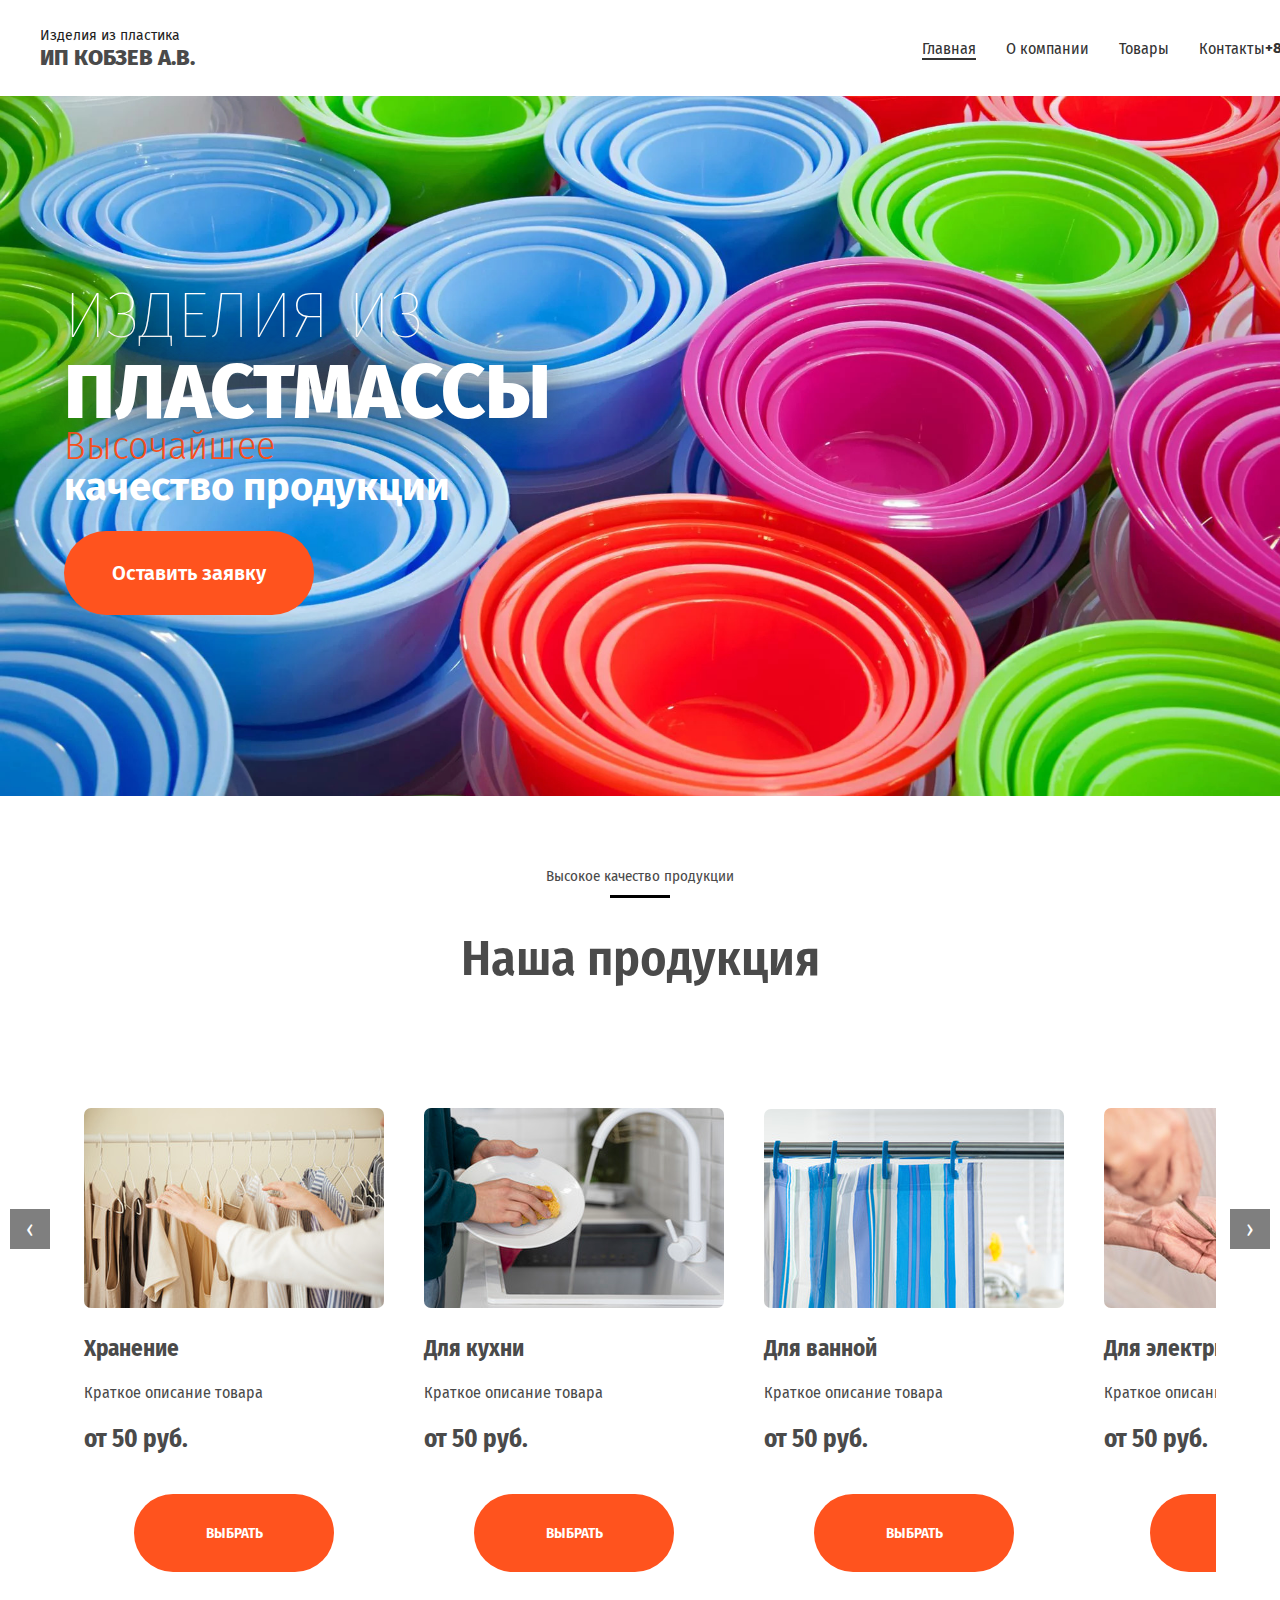
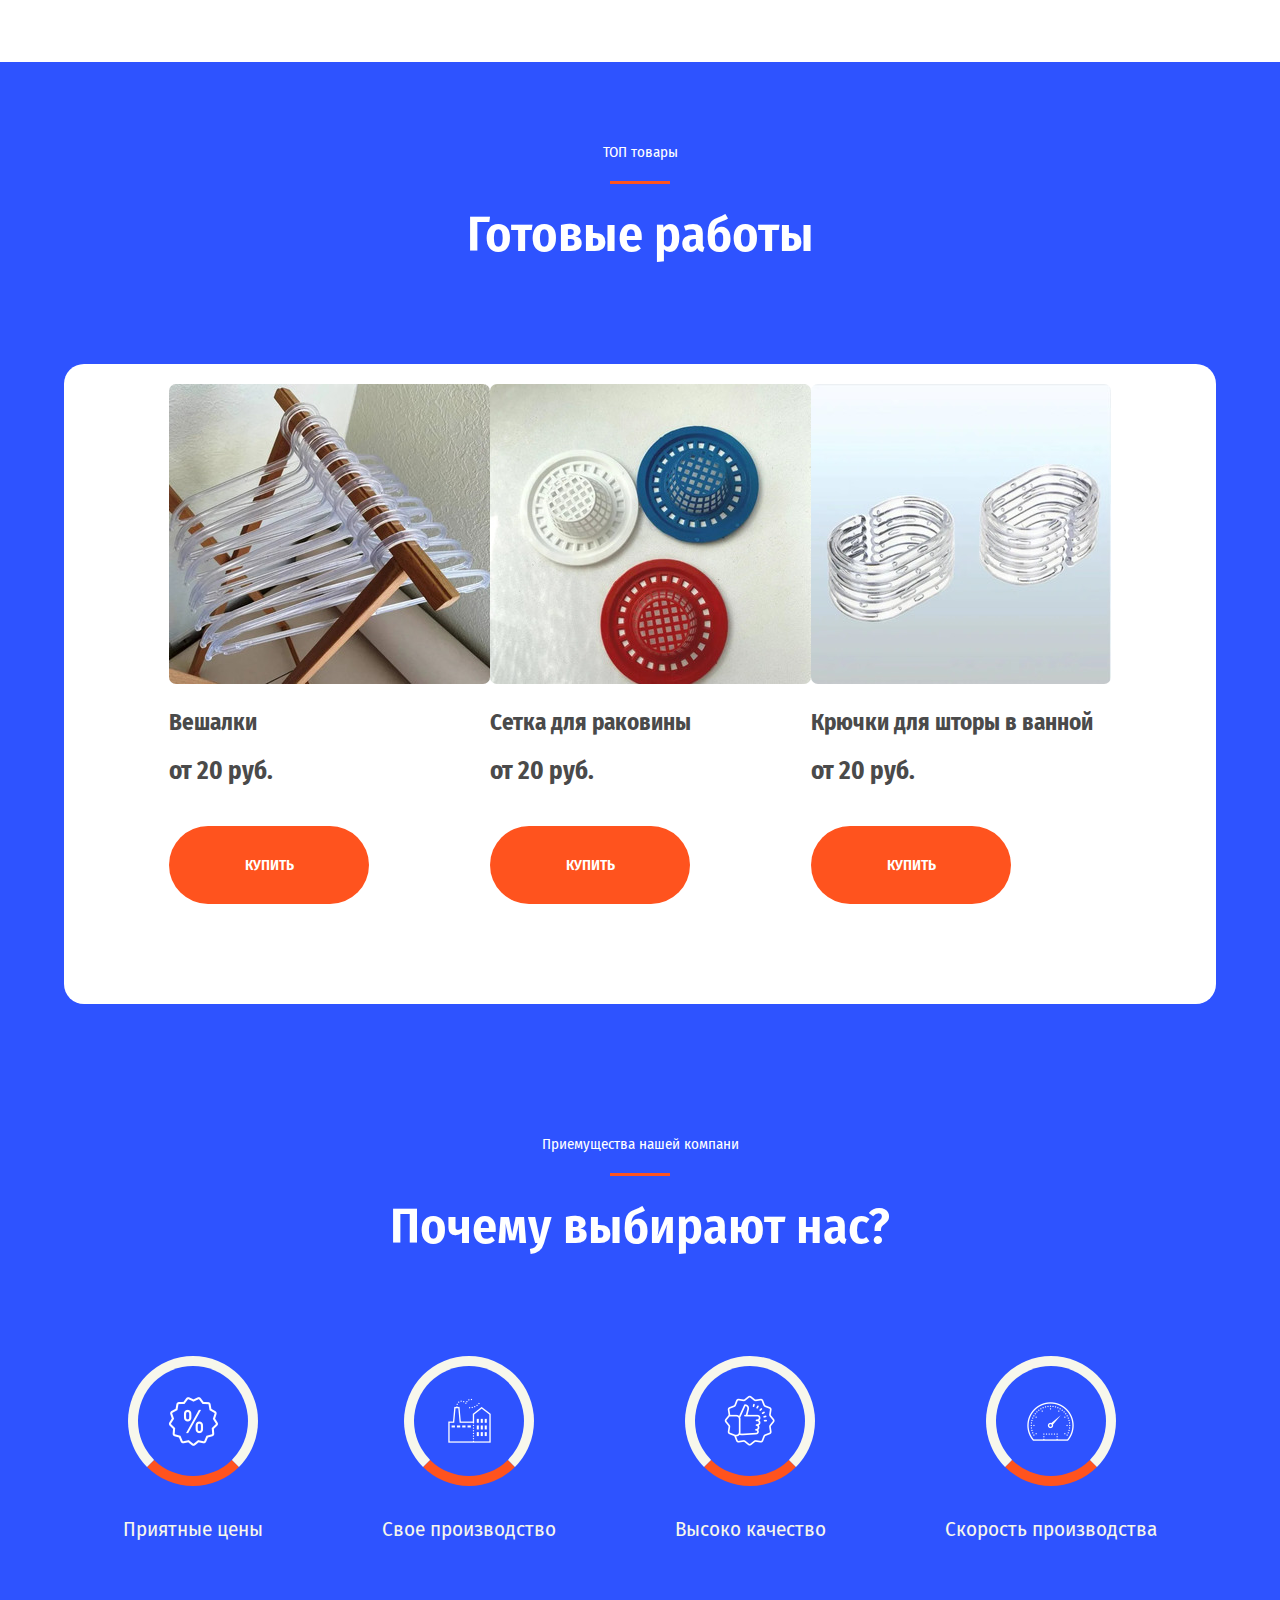
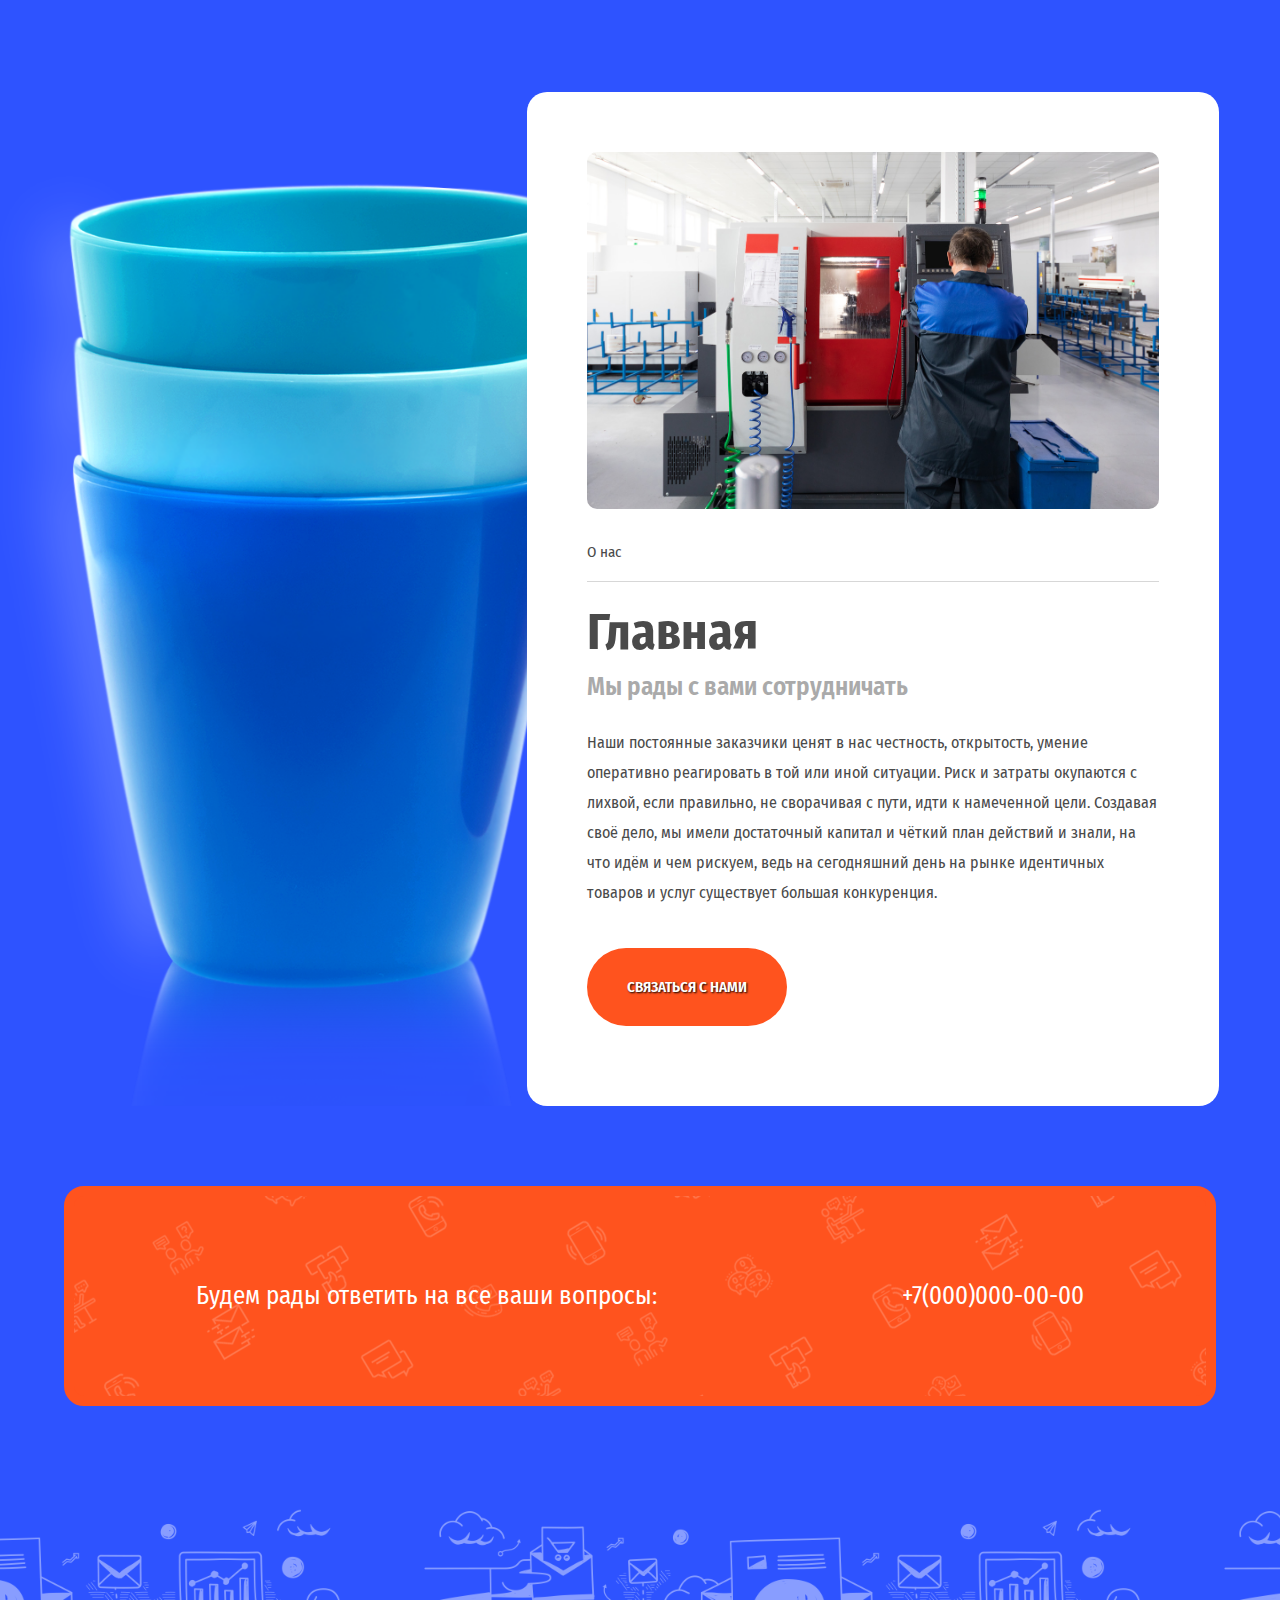
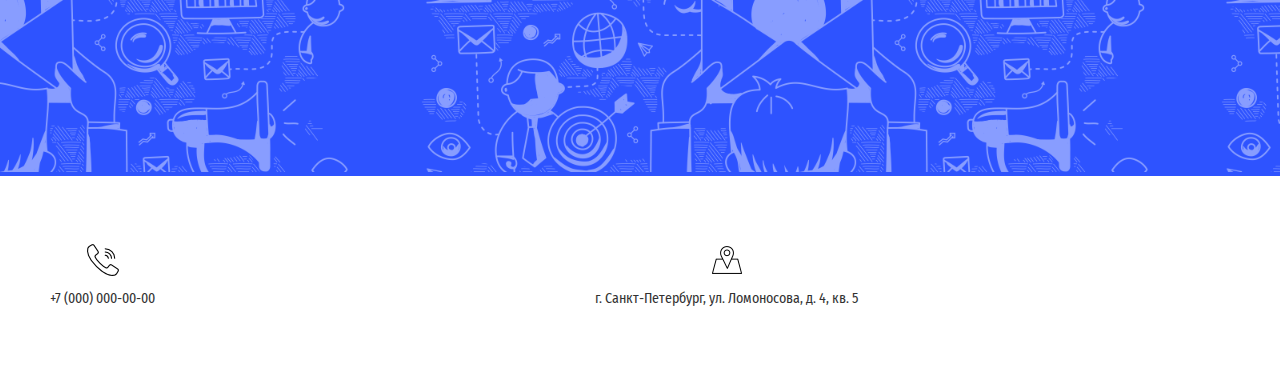
<file: index.html>
<!DOCTYPE html>
<html lang="ru">
<head>
    <meta charset="UTF-8">
    <title>Продукция из пластика</title>
    <link rel="stylesheet" href="css_main/style.css">
</head>
<body>
<div id="wrapper">
    <header class="header">
        <div class="header_container_nav" id="header_container">
            <div class="mobile_header">
                <div>
                    <div><span class="header_container_nav_text">Изделия из пластика</span></div>
                    <div><span class="header_container_nav_title_company">ИП Кобзев А.В.</span></div>
                </div>
                <div>
                    <div class="burger_menu_img">
                        <button class="button_burger"><img src="img/bar.png" alt="burger"></button>
                    </div>

                    <nav role="navigation">
                        <div class="menuToggle">
                            <ul class="menu show_menu">
                                <a href="#">
                                    <li>Главная</li>
                                </a>
                                <a href="./company/company.html">
                                    <li>О компании</li>
                                </a>
                                <a href="#products">
                                    <li>Товары</li>
                                </a>
                                <a href="./contacts/contacts.html">
                                    <li>Контакты</li>
                                </a>
                            </ul>
                        </div>
                    </nav>


                </div>
            </div>

            <div class="header_container_nav_list">
                <nav>
                    <ul>
                        <li><a class="header_container_nav_item active" href="#">Главная</a></li>
                        <li><a class="header_container_nav_item" href="company/company.html">О компании</a></li>
                        <li><a class="header_container_nav_item dropbtn" href="#products">Товары</a></li>

                        <!--                        <div class="dropdown">-->
                        <!--                        <li><a class="header_container_nav_item dropbtn" href="#products">Товары</a> </li>-->
                        <!--                            <div class="dropdown-content">-->
                        <!--                                <a class="header_container_nav_item"  href="./products_storage/storage.html">Хранение</a>-->
                        <!--                                <a class="header_container_nav_item"  href="./products_kitchen/kitchen.html">Для кухни</a>-->
                        <!--                                <a class="header_container_nav_item"  href="./products_bath/bath.html">Для ванной</a>-->
                        <!--                                <a class="header_container_nav_item"  href="./products_electrician/electrician.html">Для электрики</a>-->
                        <!--                            </div>-->
                        <!--                        </div>-->


                        <li><a class="header_container_nav_item" href="contacts/contacts.html">Контакты</a></li>
<!--                        <li><img class="header_container_nav_item_tel_icon" src="img/icons8-положить-трубку-50.png"-->
<!--                                 alt="icon_tel">-->
                            <a class="header_container_nav_item_tel" href=tel:+79001111111">+8(800)-000-00-00</a></li>
                    </ul>
                </nav>

            </div>


        </div>

        <section class="header_background_img">


            <div class="header_background_img_container">
                <div><span class="header_background_img_container_text1">Изделия из</span></div>
                <div><span class="header_background_img_container_text2">пластмассы</span></div>
                <div><span class="header_background_img_container_text3">Высочайшее</span></div>
                <div><span class="header_background_img_container_text4">качество продукции</span></div>
                <div>
                    <a href="#">
                        <button type="button" class="button_application">Оставить заявку</button>
                    </a>
                </div>
            </div>


        </section>

    </header>

    <main>
        <div class="main_container_products" id="products">
            <div class="main_block_text">
                <div>
                    <span class="block_text">Высокое качество продукции</span>
                </div>
                <div class="line_products"></div>
            </div>
            <div>
                <span class="main_block_text_title">Наша продукция</span>
            </div>




            <div class="products_block slider">
                <div class="slider-inner">

                    <div class=" slide">
                        <div class="products_slider_item">
                            <div>
                                <img class="products_img" src="img/hangers.jpg" alt="hangers">
                            </div>
                            <div class="products_title">
                                <p>Хранение</p>
                            </div>
                            <div class="products_description">
                                <p>Краткое описание товара </p>
                            </div>
                            <div class="products_price">
                                <p>от 50 руб.</p>
                            </div>
                            <div>
                                <a href="products_storage/storage.html">
                                    <button class="products_button_order" type="button">выбрать</button>
                                </a>
                            </div>
                        </div>
                    </div>
                    <div class="slide ">
                        <div class="products_slider_item ">
                            <div>
                                <img class="products_img" src="img/kitchen.jpg" alt="kitchen">
                            </div>
                            <div class="products_title">
                                <p>Для кухни</p>
                            </div>
                            <div class="products_description">
                                <p>Краткое описание товара </p>
                            </div>
                            <div class="products_price">
                                <p>от 50 руб.</p>
                            </div>
                            <div>
                                <a href="products_kitchen/kitchen.html">
                                    <button class="products_button_order" type="button">выбрать</button>
                                </a>
                            </div>

                        </div>
                    </div>
                    <div class="slide">
                        <div class="products_slider_item ">
                            <div>
                                <img class="products_img" src="img/bath.jpg" alt="bath">
                            </div>
                            <div class="products_title">
                                <p>Для ванной</p>
                            </div>
                            <div class="products_description">
                                <p>Краткое описание товара </p>
                            </div>
                            <div class="products_price">
                                <p>от 50 руб.</p>
                            </div>
                            <div>
                                <a href="products_bath/bath.html">
                                    <button class="products_button_order" type="button">выбрать</button>
                                </a>
                            </div>
                        </div>
                    </div>

                    <div class="slide">
                        <div class="products_slider_item ">
                            <div>
                                <img class="products_img" src="img/electrics.jpg" alt="electrics">
                            </div>
                            <div class="products_title">
                                <p>Для электрики</p>
                            </div>
                            <div class="products_description">
                                <p>Краткое описание товара </p>
                            </div>
                            <div class="products_price">
                                <p>от 50 руб.</p>
                            </div>
                            <div>
                                <a href="products_electrician/electrician.html">
                                    <button class="products_button_order" type="button">выбрать</button>
                                </a>
                            </div>
                        </div>
                    </div>
                </div>


            </div>
            <div class="slider-arrow prev">&#8249;</div>
            <div class="slider-arrow next">&#8250;</div>

        </div>

        <section class="section_bg_blue">
            <div class="block_finished_works text_main">
                <div><span>ТОП товары</span></div>
                <div class="block_finished_works_line"></div>
                <div class="block_finished_works_title text_main_title"><span>Готовые работы</span></div>

            </div>

            <div class="finished_works_container">


                <div class="products_slider_item">
                    <div>
                        <img class="products_img" src="img/finished%20products%20hanger.jpg" alt="hangers">
                    </div>
                    <div class="products_title">
                        <p>Вешалки</p>
                    </div>
                    <div class="products_price">
                        <p>от 20 руб.</p>
                    </div>
                    <div>
                        <a href="#">
                            <button class="products_button_order" type="button">Купить</button>
                        </a>
                    </div>
                </div>

                <div class="products_slider_item">
                    <div>
                        <img class="products_img" src="img/finished%20products%20grid.jpg" alt="grid">
                    </div>
                    <div class="products_title">
                        <p>Сетка для раковины</p>
                    </div>
                    <div class="products_price">
                        <p>от 20 руб.</p>
                    </div>
                    <div>
                        <a href="https://www.ozon.ru/product/setka-dlya-rakoviny-kobzev-a-v-6-3-sm-h-1-8-sm-3-sht-941667839/?_bctx=CAQQv7RC&asb=dZUD%252BGh6t15w7%252FNR%252FK31F6SWU%252Bd%252FTqIbbsEfW%252B4pDBaC3ormO%252Bl8KkVKhdoacqzA&asb2=JozECmp9O5b0Q0SQfoGoD0fKqwtpQIQKUpGYPN2zEcrnKGOcHhcGX6i-hvBgF7W2pp-nlSjNVvnHX8v-XbAJooWjy2d_UjffpOyeNI7rT3deiV2dkUqyb-KVR3VsEPEK-Os_Uo_Q1lkclajDbfUbwA&avtc=1&avte=2&avts=1687891664&hs=1&miniapp=seller_1088063&sh=K9oX4SbsaA">
                            <button class="products_button_order" type="button">Купить</button>
                        </a>
                    </div>
                </div>


                <div class="products_slider_item">
                    <div>
                        <img class="products_img" src="img/finished_ring_products.jpg" alt="ring">
                    </div>
                    <div class="products_title">
                        <p>Крючки для шторы в ванной</p>
                    </div>
                    <div class="products_price">
                        <p>от 20 руб.</p>
                    </div>
                    <div>
                        <a href="https://www.ozon.ru/product/kryuchki-dlya-shtory-v-vannoy-kobzev-a-v-nabor-kolets-dlya-karniza-plastikovye-prozrachnye-15-sht-54-945421170/?_bctx=CAQQv7RC&asb=yRQwfM3sEs5Uh%252BhW%252FqQBV6BxK5EAet72PVf07iyLKRzZ8VPrBDhpprn%252BLopGNzWc&asb2=Zzsuy5kmP-hfH8ePYSgdWOnwdBv5wDOH_vOFUd7CyoXXfSX_Ce6A4AdxxreJjSSm0GalzI0hCvH65jsJv8atiFF8Py7Sldhe02jtJRp0vMzh0pHvMu8HUNaiBQJG7hiac0g7ac1ZbLwA8045fC1TDA&avtc=1&avte=2&avts=1687891824&hs=1&miniapp=seller_1088063&sh=K9oX4Xdv8g">
                            <button class="products_button_order" type="button">Купить</button>
                        </a>
                    </div>
                </div>


            </div>

        </section>

        <section class="section_bg_blue">
            <div class="block_why_choose_us">
                <div class="text_main">
                    <div><span>Приемущества нашей компани</span></div>
                    <div class="block_finished_works_line"></div>
                    <div class="text_main_title"><span>Почему выбирают нас?</span></div>
                </div>


                <div class="block_why_choose_us_icon">

                    <div class="block_circle">
                        <div class="circle">
                            <img src="img/скидка.png" alt="скидки">
                        </div>
                        <div class="block_circle_text">
                            <span>Приятные цены</span>
                        </div>
                    </div>

                    <div class="block_circle">
                        <div class="circle">
                            <img src="img/производство.png" alt="производство">
                        </div>
                        <div class="block_circle_text">
                            <span>Свое производство</span>
                        </div>
                    </div>

                    <div class="block_circle">
                        <div class="circle">
                            <img src="img/качество.png" alt="качество">
                        </div>
                        <div class="block_circle_text">
                            <span>Высоко качество</span>
                        </div>
                    </div>

                    <div class="block_circle">
                        <div class="circle">
                            <img src="img/скорость.png" alt="скорость">
                        </div>
                        <div class="block_circle_text">
                            <span>Скорость производства</span>
                        </div>
                    </div>


                </div>
            </div>
        </section>

        <section class="section_bg_blue_img">
            <div class="block_bg_blue_img">

                <div class="block_white">
                    <div class="block_white_img">
                        <img src="img/imgonline-com-ua-Resize-HD7vbFENtiQlt.jpg" alt="картинка">
                    </div>

                    <div class="block_white_about_mobile">

                        <div class="block_white_text_about">
                            <span>О нас</span>
                        </div>

                        <div class="block_white_title">
                            <h1>Главная</h1>
                        </div>

                        <div class="block_white_text">
                            <span>Мы рады с вами сотрудничать</span>
                        </div>

                        <div class="block_white_paragraph">
                            <p>Наши постоянные заказчики ценят в нас честность,
                                открытость, умение оперативно реагировать в той или иной ситуации.
                                Риск и затраты окупаются с лихвой, если правильно, не сворачивая с пути, идти к
                                намеченной
                                цели.
                                Создавая своё дело, мы имели достаточный капитал и чёткий план действий и знали, на что
                                идём
                                и чем рискуем,
                                ведь на сегодняшний день на рынке идентичных товаров и услуг существует большая
                                конкуренция.</p>
                        </div>


                        <div>
                            <a href="tel:+79215656409">
                                <button class="button_orange_contact">связаться с нами</button>
                            </a>
                        </div>
                    </div>
                </div>
            </div>
        </section>

        <section>
            <div class="block_blue_bg">
                <div class="block_contact_orange">
                    <div><p>Будем рады ответить на все ваши вопросы:</p></div>

                    <div><a href="tel:+79001111111"><p>+7(000)000-00-00</p></a></div>

                </div>
            </div>
        </section>
        <section class="section_bg_blue_img_footer">


        </section>


    </main>
    <footer>
        <div class="block_contacts">

            <div class="block_contacts_item">
                <div>
                    <img src="img/call.png" alt="phone">
                </div>
                <div>
                    <a href="tel:+79001111111"> <span class="block_contacts_item_text">+7 (000) 000-00-00</span> </a>
                </div>
            </div>
            <div class="block_contacts_item">
                <div>
                    <img src="img/addressing.png" alt="addressing">
                </div>
                <div>
                    <span class="block_contacts_item_text">г. Санкт-Петербург, ул. Ломоносова, д. 4, кв. 5</span>
                </div>
            </div>
            <div class="block_contacts_item">
                <div>
                    <img src="img/email.png" alt="email">
                </div>
                <div>
                    <a href="mailto:test@yandex.ru"><span class="block_contacts_item_text">test@yandex.ru</span></a>
                </div>
            </div>


        </div>


    </footer>
</div>

<script src="js/style.js"></script>
</body>
</html>
</file>
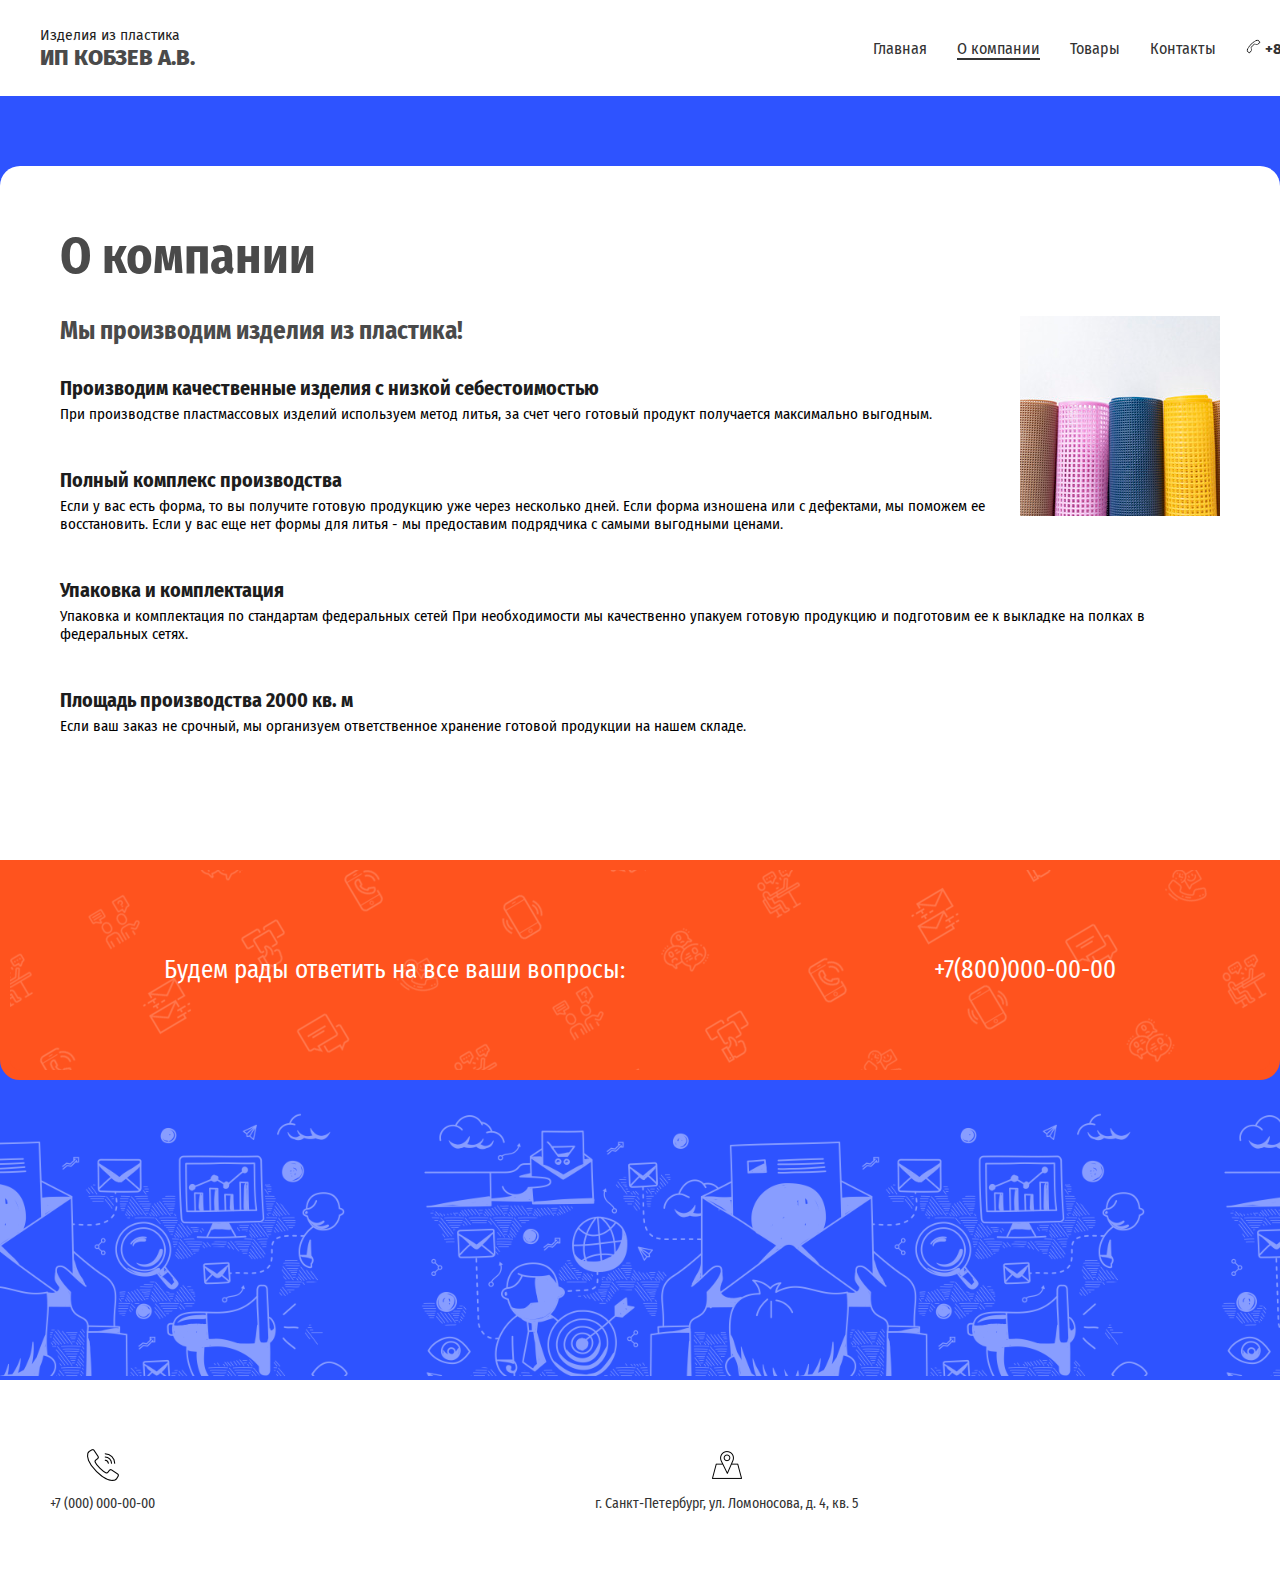
<file: company/company.html>
<!DOCTYPE html>
<html lang="ru">
<head>
    <meta charset="UTF-8">
    <title>О компании</title>
    <link rel="stylesheet" href="../css_main/style.css">
    <link rel="stylesheet" href="../contacts/css/contacts.css">
  <link rel="stylesheet" href="css/company.css">

</head>

<body>
<header class="header">
    <div class="header_container_nav" id="header_container">
        <div>
            <div><span class="header_container_nav_text">Изделия из пластика</span></div>
            <div><span class="header_container_nav_title_company">ИП Кобзев А.В.</span></div>
        </div>

        <div class="header_container_nav_list">
            <nav>
                <ul>
                    <li><a class="header_container_nav_item" href="../index.html">Главная</a></li>
                    <li><a class="header_container_nav_item active" href="#">О компании</a></li>
                    <li><a class="header_container_nav_item" href="#">Товары</a></li>
                    <li><a class="header_container_nav_item" href="../contacts/contacts.html">Контакты</a></li>
                    <li><img class="header_container_nav_item_tel_icon" src="../img/icons8-положить-трубку-50.png"
                             alt="icon_tel">
                        <a class="header_container_nav_item_tel" href=tel:+79001111111">+8(800)-000-00-00</a></li>
                </ul>
            </nav>

        </div>

    </div>
</header>

<main>

  <div class="bg_blue">
    <div class="container_company">
      <div class="container_company_white">

          
          
<div>
  <div class="container_company_white_title"><h1>О компании</h1>
      <div><img class="a" src="../img/imgonline-com-ua-Resize-LiLkYGviH89v.jpg"></div>
  </div>
<div class="container_company_white_text">
  <h2>Мы производим изделия из пластика!</h2>


</div>

<div class="container_company_white_text">
  <span>Производим качественные изделия с низкой себестоимостью</span>
  <p>При производстве пластмассовых изделий используем метод литья,
    за счет чего готовый продукт получается максимально выгодным. </p>
</div>

<div class="container_company_white_text">
  <span>Полный комплекс производства</span>
  <p>Если у вас есть форма, то вы получите готовую продукцию уже через несколько дней.
    Если форма изношена или с дефектами, мы поможем ее восстановить.
    Если у вас еще нет формы для литья - мы предоставим подрядчика с самыми выгодными ценами. </p>
</div>

  <div class="container_company_white_text">
    <span>Упаковка и комплектация </span>
    <p>Упаковка и комплектация по стандартам федеральных сетей
      При необходимости мы качественно упакуем готовую продукцию и подготовим
      ее к выкладке на полках в федеральных сетях.</p>
  </div>

  <div class="container_company_white_text">
    <span>Площадь производства 2000 кв. м</span>
    <p>Если ваш заказ не срочный, мы организуем ответственное хранение готовой продукции на нашем складе. </p>
  </div>


</div>








      </div>
    </div>




  <section>
    <div class="block_blue_bg_contacts">
      <div class="block_contact_orange_contacts">
        <div><p>Будем рады ответить на все ваши вопросы:</p></div>

        <div><a href="tel:+79001111111"><p>+7(800)000-00-00</p></a></div>

      </div>
    </div>
  </section>


  </div>

</main>


<section class="section_bg_blue_img_footer">


</section>

<footer>
    <div class="block_contacts">

        <div class="block_contacts_item">
            <div>
                <img src="../img/call.png" alt="phone">
            </div>
            <div>
                <a href="tel:+79001111111"> <span class="block_contacts_item_text">+7 (000) 000-00-00</span> </a>
            </div>
        </div>
        <div class="block_contacts_item">
            <div>
                <img src="../img/addressing.png" alt="addressing">
            </div>
            <div>
                <span class="block_contacts_item_text">г. Санкт-Петербург, ул. Ломоносова, д. 4, кв. 5</span>
            </div>
        </div>
        <div class="block_contacts_item">
            <div>
                <img src="../img/email.png" alt="email">
            </div>
            <div>
                <a href="mailto:test@yandex.ru"><span class="block_contacts_item_text">test@yandex.ru</span></a>
            </div>
        </div>


    </div>

</footer>
</body>
</html>
</file>
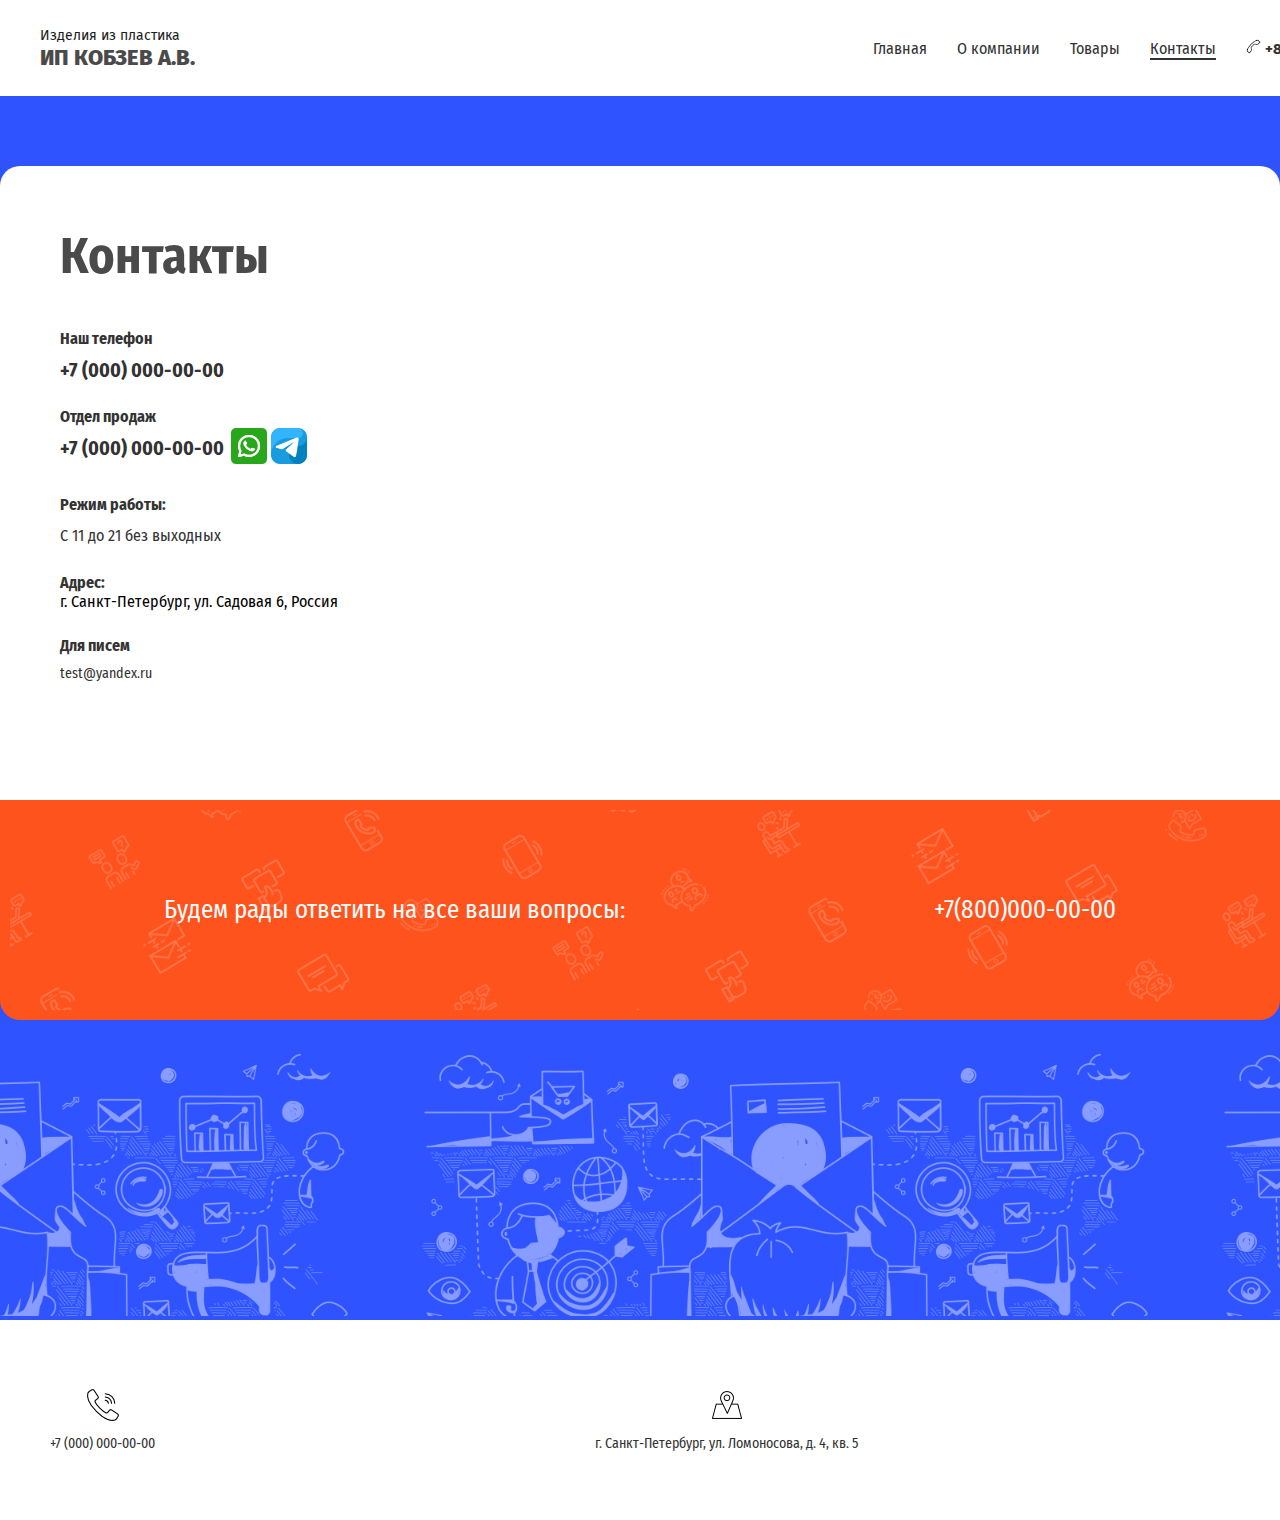
<file: contacts/contacts.html>
<!DOCTYPE html>
<html lang="ru">
<head>
    <meta charset="UTF-8">
    <title>Контакты</title>
    <link rel="stylesheet" href="../css_main/style.css">
    <link rel="stylesheet" href="css/contacts.css">
</head>

<body>
<header class="header">
    <div class="header_container_nav" id="header_container">
        <div>
            <div><span class="header_container_nav_text">Изделия из пластика</span></div>
            <div><span class="header_container_nav_title_company">ИП Кобзев А.В.</span></div>
        </div>

        <div class="header_container_nav_list">
            <nav>
                <ul>
                    <li><a class="header_container_nav_item" href="../index.html">Главная</a></li>
                    <li><a class="header_container_nav_item" href="../company/company.html">О компании</a></li>
                    <li><a class="header_container_nav_item" href="#">Товары</a></li>
                    <li><a class="header_container_nav_item active" href="">Контакты</a></li>
                    <li><img class="header_container_nav_item_tel_icon" src="../img/icons8-положить-трубку-50.png"
                             alt="icon_tel">
                        <a class="header_container_nav_item_tel" href=tel:+79001111111">+8(800)-000-00-00</a></li>
                </ul>
            </nav>

        </div>

    </div>
</header>

<main>
    <div class="bg_blue">



        <div>

        <div class="container_contacts">

            <div class="container_contacts_white">
                <div class="container_contacts_white_title"><h1>Контакты</h1></div>

                <div class="container">


                    <div>

                        <div class="block_contacts_text">
                            <span class="contacts_white_text">Наш телефон</span>
                            <a href="tel:+79001111111"> <span
                                    class="block_contacts_item_text tel">+7 (000) 000-00-00</span>
                            </a>
                        </div>


                        <div class="block_contacts_text ">

                            <div>
                                <span class="contacts_white_text">Отдел продаж</span>
                                <div class="block_contact_social_networks">
                                    <a href="tel:+79001111111"> <span class="block_contacts_item_text tel">+7 (000) 000-00-00</span></a>
                                    <div>
                                        <a href="https://api.whatsapp.com/send/?phone=79215656409"><img
                                                class="contact_social_networks_icon"
                                                src="../img/free-icon-whatsapp-3536445.png" alt="icon-whatsapp"></a>
                                    </div>
                                    <div>
                                        <a href="https://t.me/@AndreyM3110"><img class="contact_social_networks_icon"
                                                                                 src="../img/free-icon-telegram-2504941.png"
                                                                                 alt="icon-telegram"></a>
                                    </div>
                                </div>

                            </div>


                        </div>


                        <div class="block_contacts_text">
                            <span class="contacts_white_text">Режим работы:</span>
                            <div>
                                <span class="contacts_white_text_time ">С 11 до 21 без выходных</span>
                            </div>
                        </div>

                        <div class="block_contacts_text">
                            <div>
                                <span class="contacts_white_text">Адрес:</span>
                            </div>
                            <div>
                                <span class="contacts_white_text_address">г. Санкт-Петербург, ул. Садовая 6, Россия</span>
                            </div>
                        </div>

                        <div class="block_contacts_text">
                            <span class="contacts_white_text">Для писем</span>
                            <a href="mailto:test@yandex.ru"><span class="block_contacts_item_text">test@yandex.ru</span></a>
                        </div>
                    </div>


                    <div>
                        <iframe src="https://yandex.ru/map-widget/v1/?um=constructor%3A5dd983d92ff696e245811487feedfeb0f0e268370f37a19a646b50d2962d9533&amp;source=constructor"
                                width="827" height="400" frameborder="0"></iframe>
                    </div>

                </div>


            </div>

        </div>


        <section class="a">
            <div class="block_blue_bg_contacts">
                <div class="block_contact_orange_contacts">
                    <div><p>Будем рады ответить на все ваши вопросы:</p></div>

                    <div> <a href="tel:+79001111111"><p>+7(800)000-00-00</p></a></div>

                </div>
            </div>
        </section>


        </div>
    </div>






</main>


<section class="section_bg_blue_img_footer">


</section>

<footer>
    <div class="block_contacts">

        <div class="block_contacts_item">
            <div>
                <img src="../img/call.png" alt="phone">
            </div>
            <div>
                <a href="tel:+79001111111"> <span class="block_contacts_item_text">+7 (000) 000-00-00</span> </a>
            </div>
        </div>
        <div class="block_contacts_item">
            <div>
                <img src="../img/addressing.png" alt="addressing">
            </div>
            <div>
                <span class="block_contacts_item_text">г. Санкт-Петербург, ул. Ломоносова, д. 4, кв. 5</span>
            </div>
        </div>
        <div class="block_contacts_item">
            <div>
                <img src="../img/email.png" alt="email">
            </div>
            <div>
                <a href="mailto:test@yandex.ru"><span class="block_contacts_item_text">test@yandex.ru</span></a>
            </div>
        </div>


    </div>

</footer>
</body>
</html>
</file>
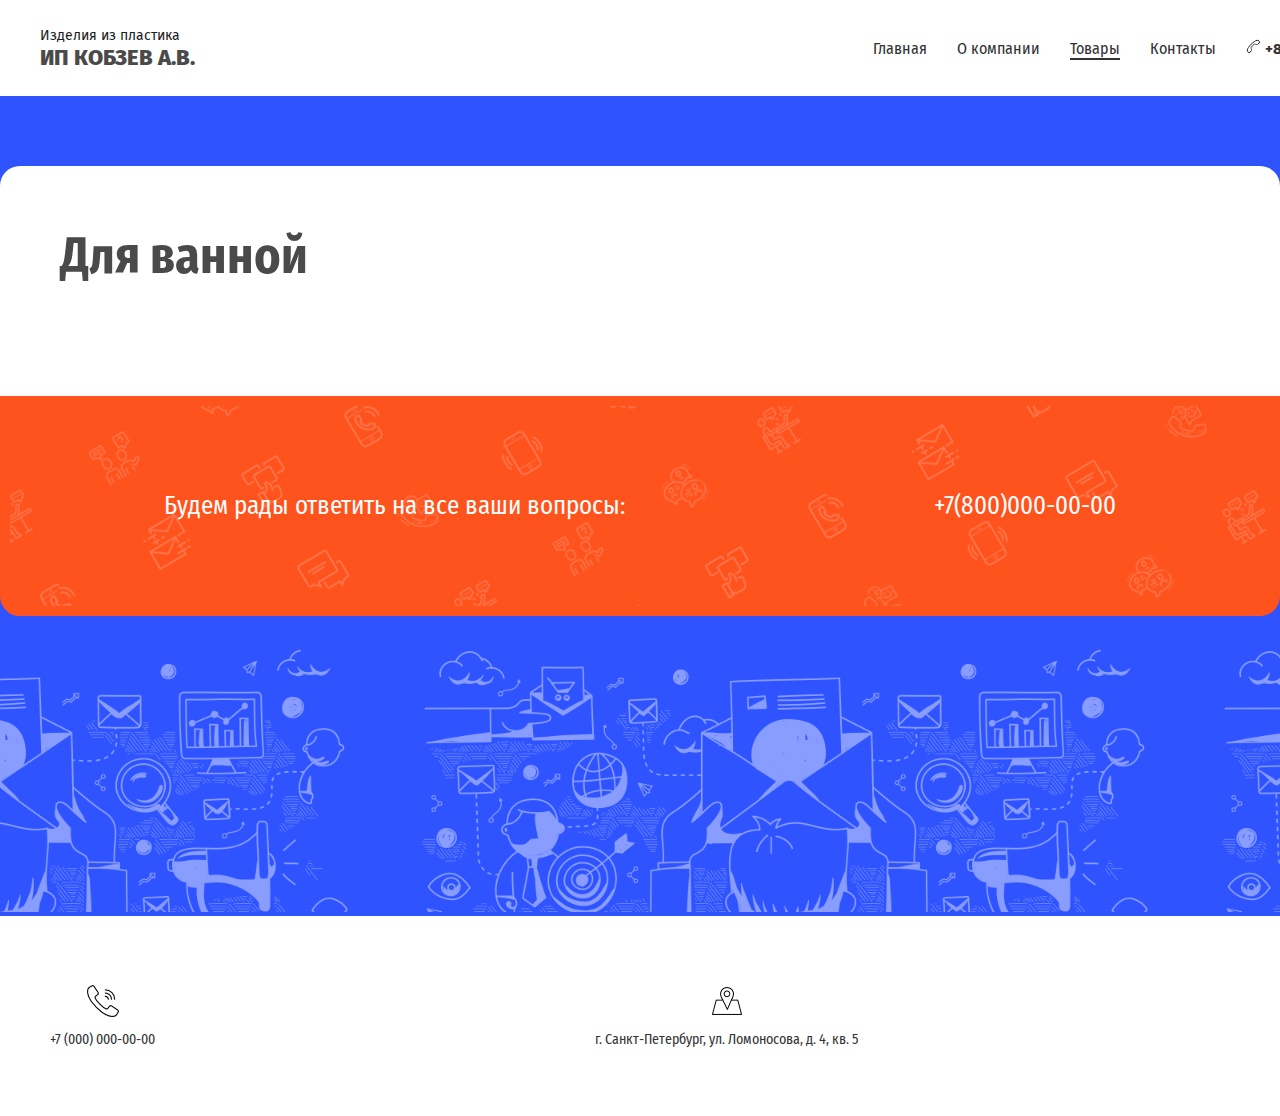
<file: products_bath/bath.html>
<!DOCTYPE html>
<html lang="ru">
<head>
    <meta charset="UTF-8">
    <title>Для ванной</title>
    <link rel="stylesheet" href="../css_main/style.css">
    <link rel="stylesheet" href="./css/bath.css">
</head>
<body>
<header class="header">
    <div class="header_container_nav" id="header_container">
        <div>
            <div><span class="header_container_nav_text">Изделия из пластика</span></div>
            <div><span class="header_container_nav_title_company">ИП Кобзев А.В.</span></div>
        </div>

        <div class="header_container_nav_list">
            <nav>
                <ul>
                    <li><a class="header_container_nav_item" href="../index.html">Главная</a></li>
                    <li><a class="header_container_nav_item" href="../company/company.html">О компании</a></li>
                    <li><a class="header_container_nav_item active" href="#">Товары</a></li>
                    <li><a class="header_container_nav_item" href="../contacts/contacts.html">Контакты</a></li>
                    <li><img class="header_container_nav_item_tel_icon" src="../img/icons8-положить-трубку-50.png"
                             alt="icon_tel">
                        <a class="header_container_nav_item_tel" href=tel:+79001111111">+8(800)-000-00-00</a></li>
                </ul>
            </nav>

        </div>

    </div>
</header>

<main>
    <div class="bg_blue">

        <div class="container_bath">
            <div class="container_bath_white">
                <div class="container_bath_white_title"><h1>Для ванной</h1></div>


            </div>

        </div>


        <section class="a">
            <div class="block_blue_bg_contacts">
                <div class="block_bath_orange_contacts">
                    <div><p>Будем рады ответить на все ваши вопросы:</p></div>

                    <div><a href="tel:+79001111111"><p>+7(800)000-00-00</p></a></div>

                </div>
            </div>
        </section>


    </div>


</main>


<section class="section_bg_blue_img_footer">


</section>

<footer>
    <div class="block_contacts">

        <div class="block_contacts_item">
            <div>
                <img src="../img/call.png" alt="phone">
            </div>
            <div>
                <a href="tel:+79001111111"> <span class="block_contacts_item_text">+7 (000) 000-00-00</span> </a>
            </div>
        </div>
        <div class="block_contacts_item">
            <div>
                <img src="../img/addressing.png" alt="addressing">
            </div>
            <div>
                <span class="block_contacts_item_text">г. Санкт-Петербург, ул. Ломоносова, д. 4, кв. 5</span>
            </div>
        </div>
        <div class="block_contacts_item">
            <div>
                <img src="../img/email.png" alt="email">
            </div>
            <div>
                <a href="mailto:test@yandex.ru"><span class="block_contacts_item_text">test@yandex.ru</span></a>
            </div>
        </div>


    </div>

</footer>
</body>
</html>
</file>
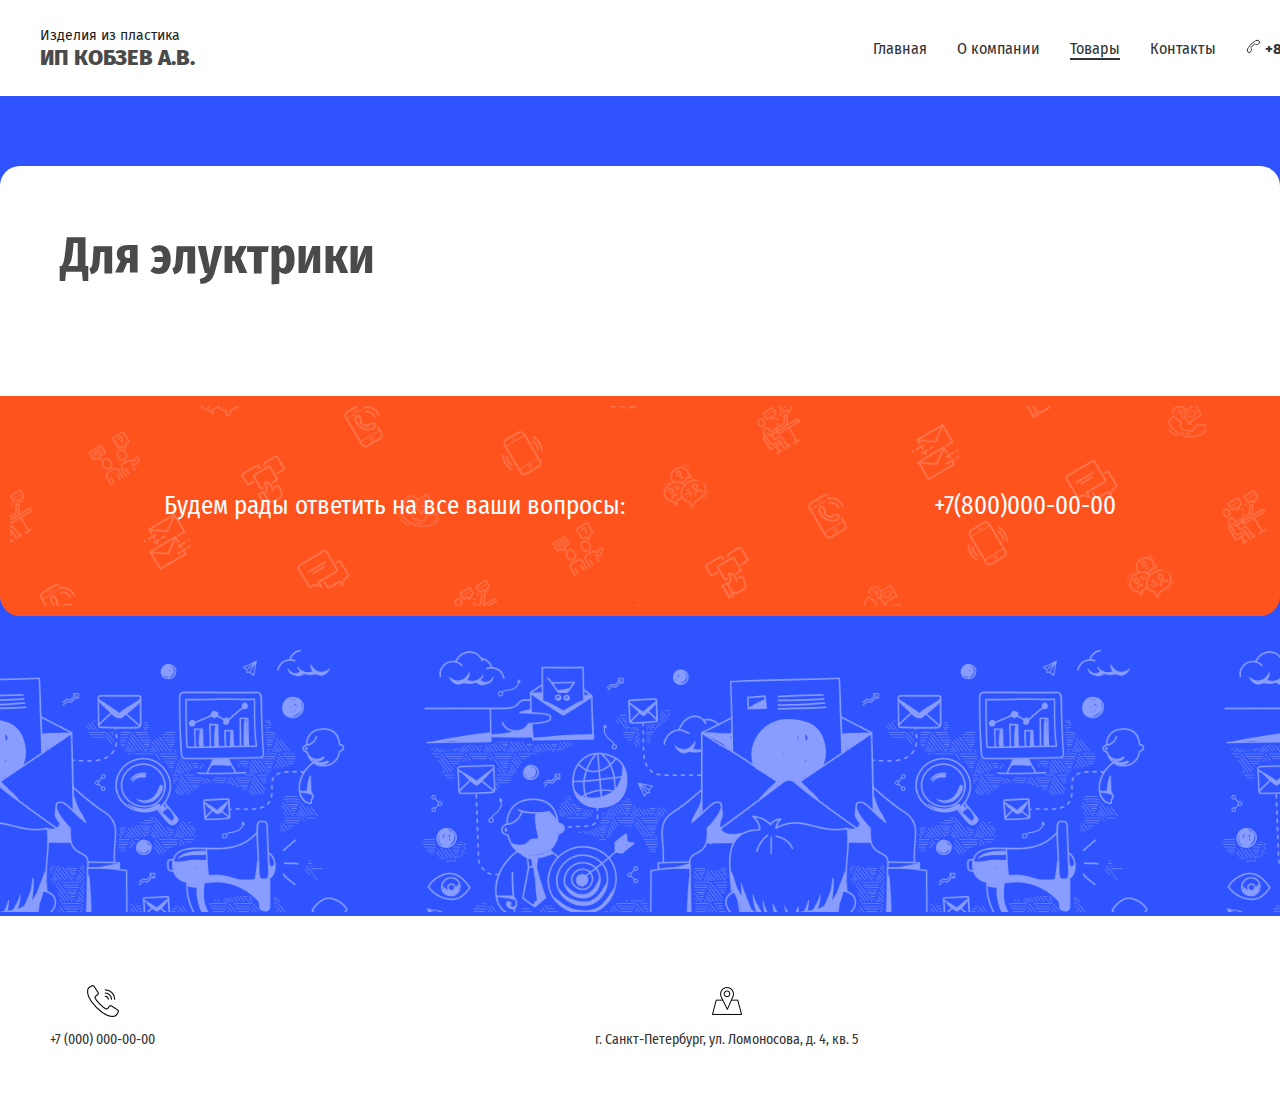
<file: products_electrician/electrician.html>
<!DOCTYPE html>
<html lang="ru">
<head>
    <meta charset="UTF-8">
    <title>Для электрики</title>
    <link rel="stylesheet" href="../css_main/style.css">
    <link rel="stylesheet" href="./css/electrician.css">
</head>
<body>
<header class="header">
    <div class="header_container_nav" id="header_container">
        <div>
            <div><span class="header_container_nav_text">Изделия из пластика</span></div>
            <div><span class="header_container_nav_title_company">ИП Кобзев А.В.</span></div>
        </div>

        <div class="header_container_nav_list">
            <nav>
                <ul>
                    <li><a class="header_container_nav_item" href="../index.html">Главная</a></li>
                    <li><a class="header_container_nav_item" href="../company/company.html">О компании</a></li>
                    <li><a class="header_container_nav_item active" href="#">Товары</a></li>
                    <li><a class="header_container_nav_item" href="../contacts/contacts.html">Контакты</a></li>
                    <li><img class="header_container_nav_item_tel_icon" src="../img/icons8-положить-трубку-50.png"
                             alt="icon_tel">
                        <a class="header_container_nav_item_tel" href=tel:+79001111111">+8(800)-000-00-00</a></li>
                </ul>
            </nav>

        </div>

    </div>
</header>

<main>
    <div class="bg_blue">

        <div class="container_electrician">
            <div class="container_electrician_white">
                <div class="container_electrician_white_title"><h1>Для элуктрики</h1></div>

            </div>

        </div>


        <section class="a">
            <div class="block_blue_bg_electrician">
                <div class="block_electrician_orange_contacts">
                    <div><p>Будем рады ответить на все ваши вопросы:</p></div>

                    <div><a href="tel:+79001111111"><p>+7(800)000-00-00</p></a></div>

                </div>
            </div>
        </section>


    </div>


</main>


<section class="section_bg_blue_img_footer">


</section>

<footer>
    <div class="block_contacts">

        <div class="block_contacts_item">
            <div>
                <img src="../img/call.png" alt="phone">
            </div>
            <div>
                <a href="tel:+79001111111"> <span class="block_contacts_item_text">+7 (000) 000-00-00</span> </a>
            </div>
        </div>
        <div class="block_contacts_item">
            <div>
                <img src="../img/addressing.png" alt="addressing">
            </div>
            <div>
                <span class="block_contacts_item_text">г. Санкт-Петербург, ул. Ломоносова, д. 4, кв. 5</span>
            </div>
        </div>
        <div class="block_contacts_item">
            <div>
                <img src="../img/email.png" alt="email">
            </div>
            <div>
                <a href="mailto:test@yandex.ru"><span class="block_contacts_item_text">test@yandex.ru</span></a>
            </div>
        </div>


    </div>

</footer>
</body>
</html>
</file>
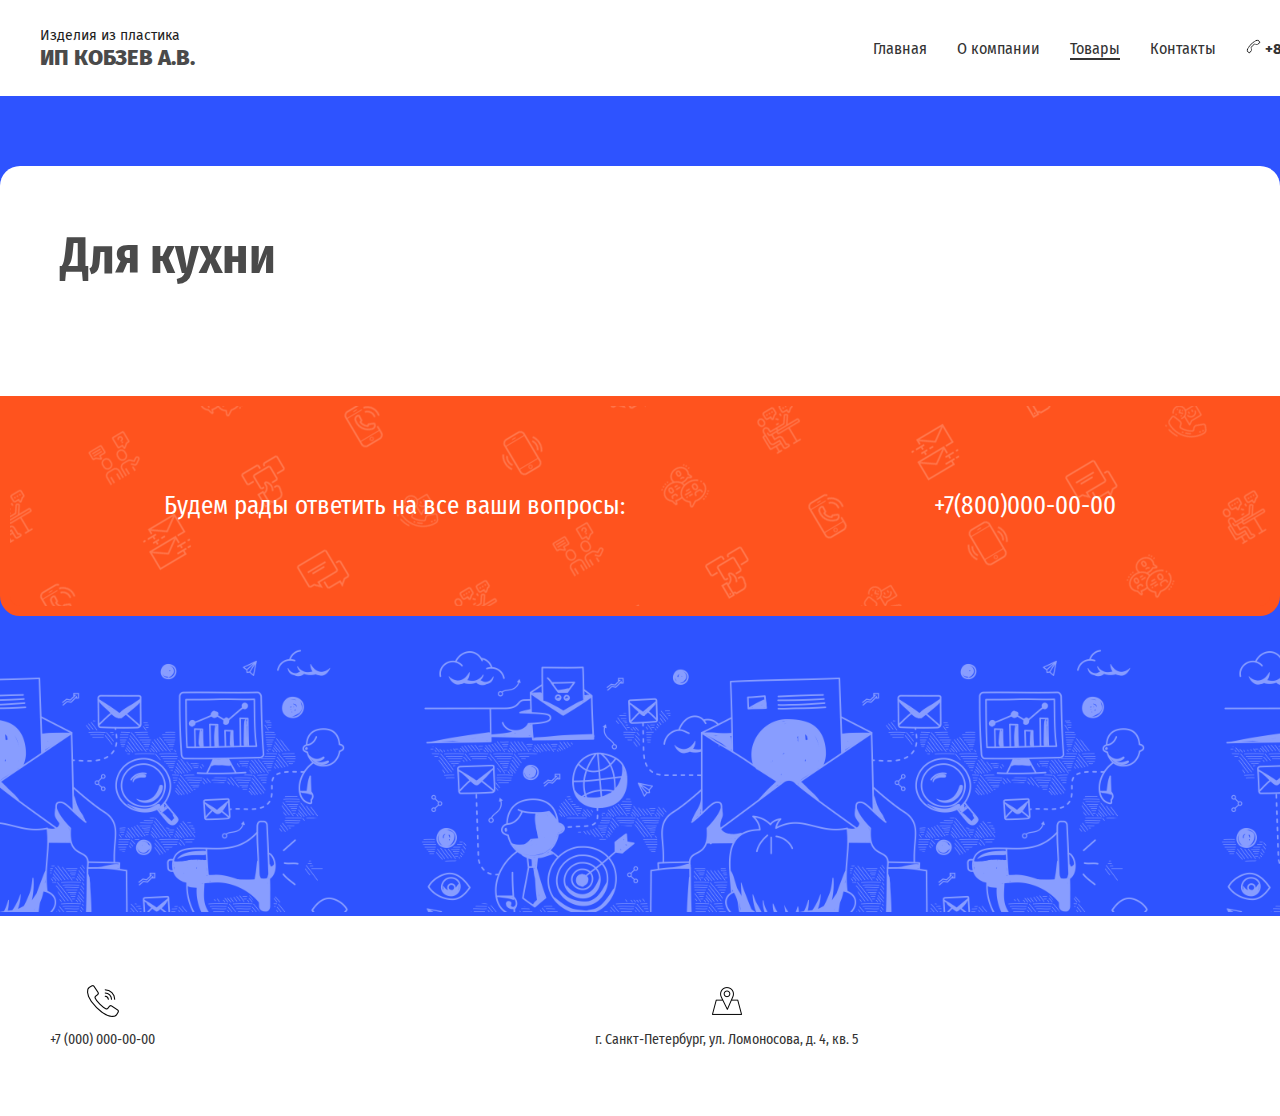
<file: products_kitchen/kitchen.html>
<!DOCTYPE html>
<html lang="ru">
<head>
    <meta charset="UTF-8">
    <title>Для кухни</title>
    <link rel="stylesheet" href="../css_main/style.css">
    <link rel="stylesheet" href="./css/kitchen.css">
</head>
<body>
<header class="header">
    <div class="header_container_nav" id="header_container">
        <div>
            <div><span class="header_container_nav_text">Изделия из пластика</span></div>
            <div><span class="header_container_nav_title_company">ИП Кобзев А.В.</span></div>
        </div>

        <div class="header_container_nav_list">
            <nav>
                <ul>
                    <li><a class="header_container_nav_item" href="../index.html">Главная</a></li>
                    <li><a class="header_container_nav_item" href="../company/company.html">О компании</a></li>
                    <li><a class="header_container_nav_item active" href="#">Товары</a></li>
                    <li><a class="header_container_nav_item" href="../contacts/contacts.html">Контакты</a></li>
                    <li><img class="header_container_nav_item_tel_icon" src="../img/icons8-положить-трубку-50.png"
                             alt="icon_tel">
                        <a class="header_container_nav_item_tel" href=tel:+79001111111">+8(800)-000-00-00</a></li>
                </ul>
            </nav>

        </div>

    </div>
</header>

<main>
    <div class="bg_blue">

        <div class="container_kitchen">
            <div class="container_kitchen_white">
                <div class="container_kitchen_white_title"><h1>Для кухни</h1></div>


            </div>

        </div>


        <section class="a">
            <div class="block_blue_bg_contacts">
                <div class="block_kitchen_orange_contacts">
                    <div><p>Будем рады ответить на все ваши вопросы:</p></div>

                    <div><a href="tel:+79001111111"><p>+7(800)000-00-00</p></a></div>

                </div>
            </div>
        </section>


    </div>


</main>


<section class="section_bg_blue_img_footer">


</section>

<footer>
    <div class="block_contacts">

        <div class="block_contacts_item">
            <div>
                <img src="../img/call.png" alt="phone">
            </div>
            <div>
                <a href="tel:+79001111111"> <span class="block_contacts_item_text">+7 (000) 000-00-00</span> </a>
            </div>
        </div>
        <div class="block_contacts_item">
            <div>
                <img src="../img/addressing.png" alt="addressing">
            </div>
            <div>
                <span class="block_contacts_item_text">г. Санкт-Петербург, ул. Ломоносова, д. 4, кв. 5</span>
            </div>
        </div>
        <div class="block_contacts_item">
            <div>
                <img src="../img/email.png" alt="email">
            </div>
            <div>
                <a href="mailto:test@yandex.ru"><span class="block_contacts_item_text">test@yandex.ru</span></a>
            </div>
        </div>


    </div>

</footer>
</body>
</html>
</file>
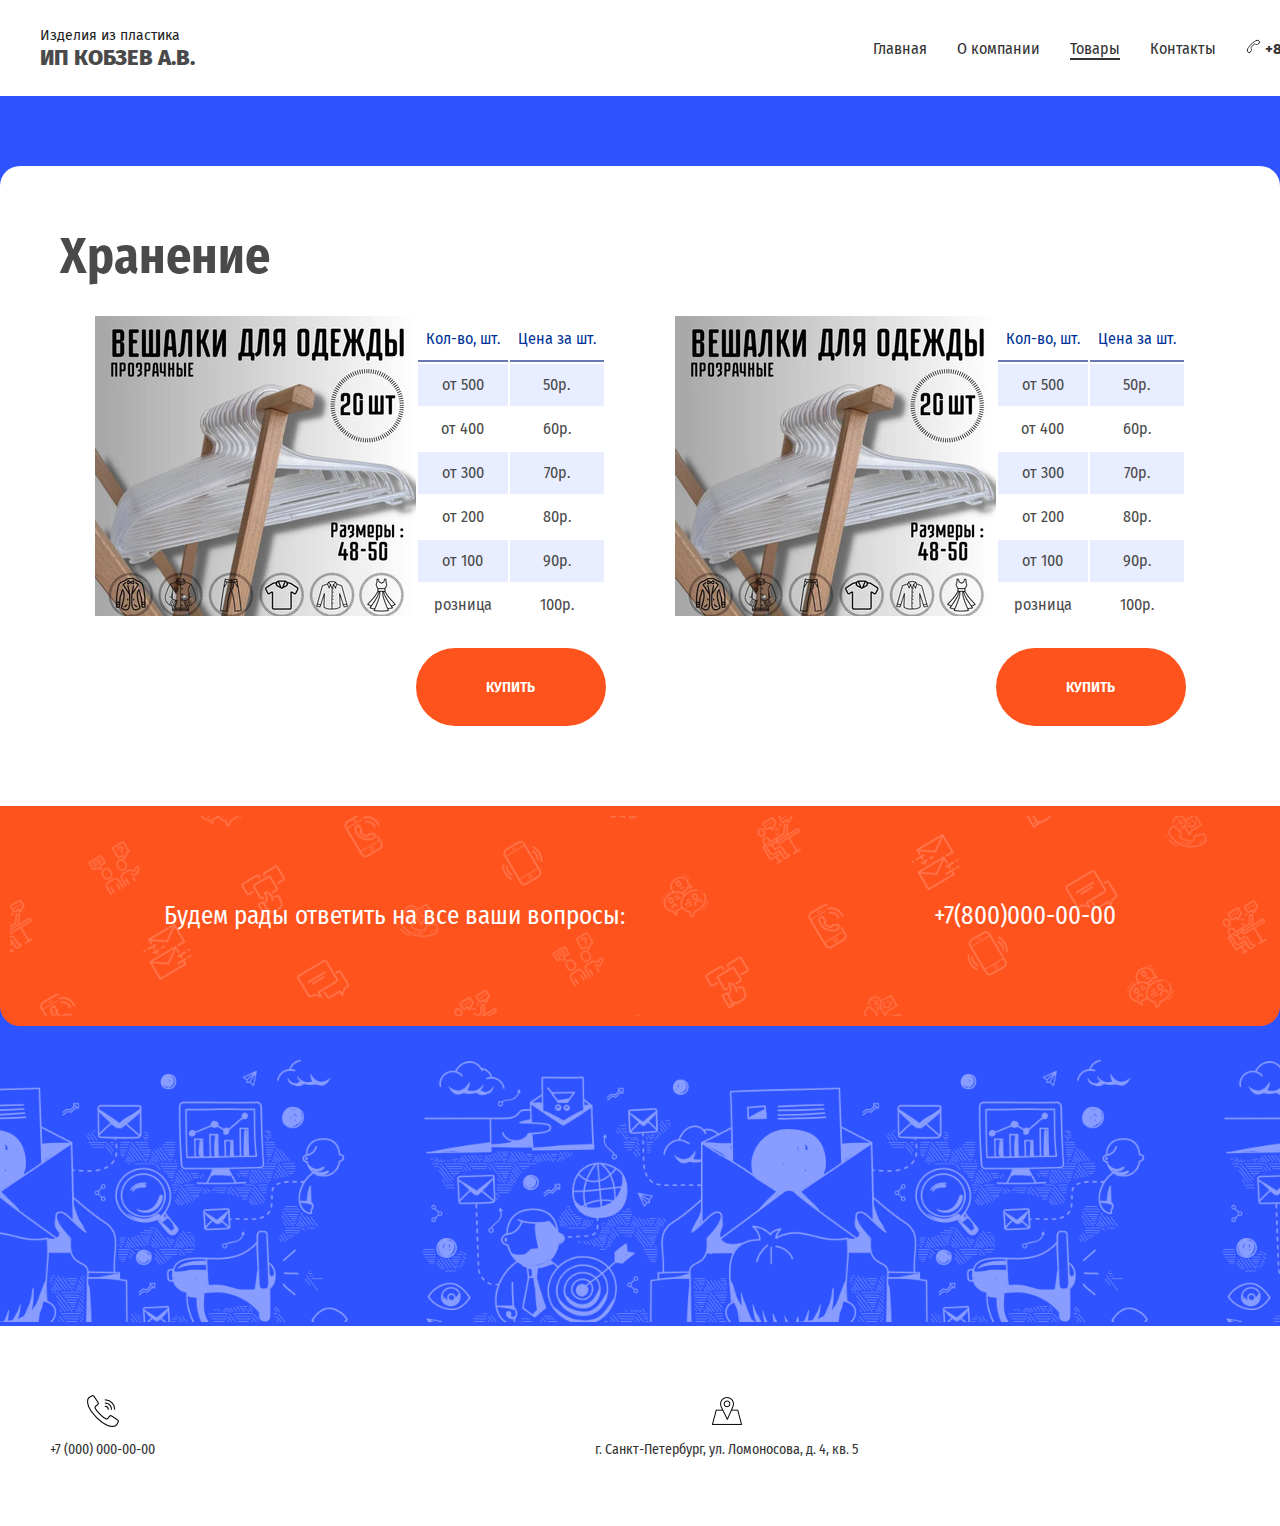
<file: products_storage/storage.html>
<!DOCTYPE html>
<html lang="ru">
<head>
    <meta charset="UTF-8">
    <title>Хранение</title>
    <link rel="stylesheet" href="../css_main/style.css">
    <link rel="stylesheet" href="css/storage.css">
</head>
<body>
<header class="header">
    <div class="header_container_nav" id="header_container">
        <div>
            <div><span class="header_container_nav_text">Изделия из пластика</span></div>
            <div><span class="header_container_nav_title_company">ИП Кобзев А.В.</span></div>
        </div>

        <div class="header_container_nav_list">
            <nav>
                <ul>
                    <li><a class="header_container_nav_item" href="../index.html">Главная</a></li>
                    <li><a class="header_container_nav_item" href="../company/company.html">О компании</a></li>
                    <li><a class="header_container_nav_item active" href="#">Товары</a></li>
                    <li><a class="header_container_nav_item " href="../contacts/contacts.html">Контакты</a></li>
                    <li><img class="header_container_nav_item_tel_icon" src="../img/icons8-положить-трубку-50.png"
                             alt="icon_tel">
                        <a class="header_container_nav_item_tel" href=tel:+79001111111">+8(800)-000-00-00</a></li>
                </ul>
            </nav>

        </div>

    </div>
</header>

<main>
    <div class="bg_blue">

        <div class="container_storage">
            <div class="container_storage_white">
                <div class="container_storage_white_title"><h1>Хранение</h1></div>

                <div class="container_storage_table">
                    <div class="storage_table">
                        <div>
                            <img src="./img/imgonline-com-ua-Resize-0yb2e1cL2uqc2V.jpg" alt="hanger">
                        </div>

                        <div>

                            <table>
                                <tr>
                                    <th>Кол-во, шт.</th>
                                    <th>Цена за шт.</th>
                                </tr>
                                <tr>
                                    <td>от 500</td>
                                    <td>50р.</td>
                                </tr>
                                <tr>
                                    <td>от 400</td>
                                    <td>60р.</td>
                                </tr>
                                <tr>
                                    <td>от 300</td>
                                    <td>70р.</td>
                                </tr>
                                <tr>
                                    <td>от 200</td>
                                    <td>80р.</td>
                                </tr>
                                <tr>
                                    <td>от 100</td>
                                    <td>90р.</td>
                                </tr>
                                <tr>
                                    <td>розница</td>
                                    <td>100р.</td>
                                </tr>


                            </table>

                            <div>
                                <a href="#">
                                    <button>купить</button>
                                </a>
                            </div>
                        </div>

                    </div>


                    <div class="storage_table">
                        <div>
                            <img src="./img/imgonline-com-ua-Resize-0yb2e1cL2uqc2V.jpg" alt="hanger">
                        </div>

                        <div>

                            <table>
                                <tr>
                                    <th>Кол-во, шт.</th>
                                    <th>Цена за шт.</th>
                                </tr>
                                <tr>
                                    <td>от 500</td>
                                    <td>50р.</td>
                                </tr>
                                <tr>
                                    <td>от 400</td>
                                    <td>60р.</td>
                                </tr>
                                <tr>
                                    <td>от 300</td>
                                    <td>70р.</td>
                                </tr>
                                <tr>
                                    <td>от 200</td>
                                    <td>80р.</td>
                                </tr>
                                <tr>
                                    <td>от 100</td>
                                    <td>90р.</td>
                                </tr>
                                <tr>
                                    <td>розница</td>
                                    <td>100р.</td>
                                </tr>


                            </table>

                            <div>
                                <a href="#">
                                    <button>купить</button>
                                </a>
                            </div>
                        </div>

                    </div>
                </div>

            </div>

        </div>




    <section>
        <div class="block_blue_bg_storage">
            <div class="block_storage_orange_contacts">
                <div><p>Будем рады ответить на все ваши вопросы:</p></div>

                <div><a href="tel:+79001111111"><p>+7(800)000-00-00</p></a></div>

            </div>
        </div>
    </section>

    </div>
</main>


<section class="section_bg_blue_img_footer">


</section>

<footer>
    <div class="block_contacts">

        <div class="block_contacts_item">
            <div>
                <img src="../img/call.png" alt="phone">
            </div>
            <div>
                <a href="tel:+79001111111"> <span class="block_contacts_item_text">+7 (000) 000-00-00</span> </a>
            </div>
        </div>
        <div class="block_contacts_item">
            <div>
                <img src="../img/addressing.png" alt="addressing">
            </div>
            <div>
                <span class="block_contacts_item_text">г. Санкт-Петербург, ул. Ломоносова, д. 4, кв. 5</span>
            </div>
        </div>
        <div class="block_contacts_item">
            <div>
                <img src="../img/email.png" alt="email">
            </div>
            <div>
                <a href="mailto:test@yandex.ru"><span class="block_contacts_item_text">test@yandex.ru</span></a>
            </div>
        </div>


    </div>

</footer>
</body>
</html>
</file>
<file: css_main/style.css>
@import url('https://fonts.googleapis.com/css2?family=Fira+Sans+Condensed:ital,wght@0,100;0,200;0,300;0,400;0,500;0,600;0,700;0,800;0,900;1,100;1,200;1,300;1,400;1,500;1,600;1,700;1,800;1,900&family=Montserrat:ital,wght@0,400;0,500;1,300;1,400&display=swap');
@import url('https://fonts.googleapis.com/css2?family=Fira+Sans+Condensed:ital,wght@0,100;0,200;0,300;0,400;0,500;0,600;0,700;0,800;0,900;1,100;1,200;1,300;1,400;1,500;1,600;1,700;1,800;1,900&family=Fira+Sans:ital,wght@0,100;0,200;0,300;0,400;0,500;0,600;0,700;0,800;0,900;1,100;1,200;1,300;1,400;1,500;1,600;1,700;1,800;1,900&display=swap');


/*https://design.megagroup.ru/solution/2692503*/

* {
    box-sizing: border-box
}

html, body {
    scroll-behavior: smooth;
    margin: 0;
    padding: 0;
    font-family: 'Fira Sans Condensed', sans-serif;
    width: 100%;
}

#wrapper {


}

/*#header_container,*/
/*.header_background_img_container,*/
/*.main_container_products{*/
/*    !*max-width: 1800px;*!*/
/*    width: 88%;*/
/*    margin: auto;*/
/*}*/
/*header-nav*/

/*.header_container_nav,*/
.products_block,
.header_background_img_container,
.finished_works_container,
.block_contacts,
.block_why_choose_us,
.block_bg_blue_img,
.block_contact_orange {
    width: 90%;
    margin: auto;
}

.burger_menu_img img {
    display: none;
}

.show_menu {
    display: none;
}

.button_burger {
    display: none;
}

.header_container_nav {
    display: flex;
    justify-content: space-between;
    align-items: center;
    /*padding-bottom: 50px;*/
    /*padding-top: 30px;*/
    padding: 20px 40px;
    width: 1440px;
    margin: auto;

}

.header_container_nav_text {
    font-size: 14px;
    line-height: normal;
    font-family: Fira Sans, sans-serif;
    color: rgba(29 29 29);
}

.header_container_nav_title_company {
    font-size: 22px;
    line-height: normal;
    font-weight: 800;
    text-transform: uppercase;
    font-family: Fira Sans, sans-serif;
    color: rgba(74 74 74);
}


.header_container_nav_list nav ul {
    display: flex;
    align-items: center;
}

.header_container_nav_list nav ul li {
    padding-left: 30px;


}

/*.header_container_nav_list nav ul li a:hover {*/
/*    text-shadow: #333333 1px 0 10px;*/
/*}*/

a {
    text-decoration: none;

}

li {
    list-style-type: none;
}

.active {
    content: "";
    display: block;
    padding-top: 3px;
    border-bottom: 2px solid #333333;
}

.header_container_nav_item {
    font-family: Fira Sans Condensed, sans-serif;
    font-size: 16px;
    font-style: normal;
    font-weight: 400;
    letter-spacing: normal;
    line-height: normal;
    overflow-wrap: break-word;
    text-align: left;
    text-indent: 0;
    text-shadow: none;
    text-transform: none;
    color: #333333;

}


.header_container_nav_item_tel_icon {
    width: 15px;
    height: 15px;
}

.header_container_nav_item_tel {
    font-weight: 700;
    font-size: 15px;
    font-family: Fira Sans, sans-serif;
    color: #333333;
}

/*header_background_img*/

.header_background_img {
    background-image: url("../img/bg_footer.jpeg");
    width: 100%;
    max-width: none;
    margin-right: auto;
    margin-bottom: 0;
    margin-left: auto;
    position: relative;
    display: -webkit-box;
    display: -ms-flexbox;
    display: flex;
    background-repeat: no-repeat, repeat, no-repeat;
    background-position: left 0 top 0, left 0 top 0, left 0 top 0;
    background-size: cover;
    background-attachment: scroll, scroll, scroll;
    min-height: 700px;


}

.header_background_img_container_text1 {
    font-size: 5vw;
    line-height: normal;
    color: #FFFFFF;
    font-family: Fira Sans, sans-serif;
    font-weight: 100;
    text-transform: uppercase;
    text-shadow: #333333 1px 0 50px;
}

.header_background_img_container_text2 {
    position: relative;
    font-size: 6vw;
    line-height: 6vw;
    font-weight: 800;
    color: #FFFFFF;
    text-transform: uppercase;
    font-family: Fira Sans, sans-serif;
    text-shadow: #333333 1px 0 50px;

}

.header_background_img_container_text3 {
    font-size: 40px;
    line-height: 30px;
    color: rgba(255 83 30);
    font-family: Fira Sans Condensed, sans-serif;
    font-weight: 300;

}

.header_background_img_container_text4 {
    font-size: 40px;
    line-height: normal;
    color: #FFFFFF;
    font-weight: 700;
    font-family: Fira Sans, sans-serif;
}


.button_application {
    display: -webkit-box;
    display: -ms-flexbox;
    display: flex;
    cursor: pointer;
    vertical-align: top;
    padding: 30px;
    line-height: normal;
    background-color: rgba(255 83 30);
    color: #FFFFFF;
    border: none;
    position: relative;
    text-decoration-line: none;
    -webkit-box-orient: horizontal;
    -webkit-box-direction: normal;
    -ms-flex-direction: row;
    flex-direction: row;
    justify-content: center;
    margin-left: 0;
    margin-right: 0;
    border-radius: 500px;
    width: 250px;
    margin-top: 20px;
    font-size: 20px;
    font-family: Fira Sans, sans-serif;
    font-weight: 600;
    text-align: center;
}

.main_container_products {
    /*width: 100%;*/
    max-width: none;
    margin: 0 auto;
    /*text-align: center;*/
    /*margin: auto;*/
    position: relative;
    display: -webkit-box;
    display: -ms-flexbox;
    /*display: flex;*/
    /*padding: 70px 60px 60px;*/
    padding-top: 70px;
    padding-bottom: 70px;
    -webkit-box-orient: vertical;
    -webkit-box-direction: normal;
    -ms-flex-direction: column;
    flex-direction: column;
    justify-content: center;
    -webkit-box-align: center;
    -ms-flex-align: center;
    /*align-items: center;*/
    background-image: none;
    overflow-x: hidden;
    overflow-y: hidden;
    text-align: center;
}

.block_text {
    font-size: 15px;
    line-height: normal;
    font-weight: 400;
    text-transform: none;
    color: rgba(74 74 74);
    font-family: Fira Sans Condensed, sans-serif;

}

.line_products {
    width: 60px;
    position: relative;
    display: -webkit-box;
    display: -ms-flexbox;
    display: flex;
    height: 3px;
    background-color: black;
    -webkit-box-align: center;
    -ms-flex-align: center;
    align-items: center;
    justify-content: center;
    margin: 10px auto 30px;
    -webkit-box-orient: vertical;
    -webkit-box-direction: normal;
    -ms-flex-direction: column;
    flex-direction: column;
}

.main_block_text_title {
    font-size: 50px;
    line-height: normal;
    color: rgba(74 74 74);
    font-weight: 600;
    text-transform: none;
    text-align: center;
    font-family: Fira Sans Condensed, sans-serif;


}

    /*.products_block {*/
    /*    padding-top: 100px;*/
    /*    !*display: grid;*!*/
    /*    !*grid-template-columns: repeat(4, 0fr);*!*/
    /*    !*column-gap: 10%;*!*/
    /*    !*row-gap: 10%;*!*/
    /*    !*width: 100%;*!*/
    /*    position: relative;*/
    /*    display: -webkit-box;*/
    /*    display: -ms-flexbox;*/
    /*    display: flex;*/
    /*    justify-content: space-between;*/
    /*    margin-top: 0;*/
    /*    background-color: rgba(255 255 255);*/
    /*    -webkit-box-orient: vertical;*/
    /*    -webkit-box-direction: normal;*/
    /*    !*-ms-flex-direction: column;*!*/
    /*    !*flex-direction: column;*!*/
    /*    -webkit-box-align: center;*/
    /*    -ms-flex-align: center;*/
    /*    align-items: center;*/
    /*    max-width: none;*/
    /*    margin-left: 0;*/
    /*    margin-right: 0;*/
    /*    padding-left: 0;*/
    /*}*/


.products_img {
    border-radius: 7px;
}

.products_title p {
    font-family: Fira Sans Condensed, sans-serif;
    font-size: 23px;
    text-align: left;
    font-weight: 700;
    color: rgba(74 74 74);
    margin-top: 20px;
    margin-bottom: 20px;
    line-height: normal
}

.products_description p {
    font-family: Fira Sans Condensed, sans-serif;
    line-height: 22px;
    color: rgba(74 74 74);
    text-align: left;
    font-size: 16px;
    margin-bottom: 0;
    margin-top: 0;

}

.products_price p {
    font-family: Fira Sans Condensed, sans-serif;
    color: rgba(74 74 74);
    font-weight: 700;
    font-size: 25px;
    line-height: normal;
    margin-top: 20px;
    margin-bottom: 20px;
    text-align: left;
}

.products_button_order {
    /*display: flex;*/
    cursor: pointer;
    vertical-align: top;
    padding: 30px;
    line-height: normal;
    background-color: rgba(255 83 30);
    color: #FFFFFF;
    text-transform: uppercase;
    font-size: 15px;
    font-weight: 600;
    font-family: Fira Sans Condensed, sans-serif;
    position: relative;
    text-decoration-line: none;
    -webkit-box-orient: horizontal;
    -webkit-box-direction: normal;
    -ms-flex-direction: row;
    flex-direction: row;
    justify-content: center;
    margin-left: 0;
    margin-right: 0;
    border-radius: 500px;
    width: 200px;
    margin-top: 20px;
    border: none;

}

/*///////////////////////slider/////////////////////////////////////////////*/

.slider {
    /*width: 100%; */
    overflow: hidden;
    position: relative;

}

.slider-inner {
    display: flex;
    justify-content: space-between;
    /*height: 100%;*/
    transition: transform 0.5s;
    /*width: 90%;*/
    padding-top: 100px;
    margin: auto;
    /*    !*display: grid;*!*/
    /*    !*grid-template-columns: repeat(4, 0fr);*!*/
    /*    !*column-gap: 10%;*!*/
    /*    !*row-gap: 10%;*!*/
    /*    !*width: 100%;*!*/
    /*    position: relative;*/

        background-color: rgba(255 255 255);
    /*    -webkit-box-orient: vertical;*/
    /*    -webkit-box-direction: normal;*/
        /*-ms-flex-direction: column;*/
        /*flex-direction: column;*/
        /*-webkit-box-align: center;*/
        /*-ms-flex-align: center;*/
        align-items: center;
        max-width: none;
        /*margin: auto 0;*/
        padding-left: 0;
    /*}*/
}

.slide {
    /*flex: 0 0 25%; !* Змінено на 20% щоб відображати 5 слайдів на екрані *!*/
    display: flex;
    justify-content: center;
    align-items: center;
    font-size: 24px;
    margin: 20px;

}



@media (max-width: 1024px) {
    .slide {
        font-size: 18px;
        flex: 0 0 45%; /* Змінено на 25% для відображення 4 слайдів в ряд */
        display: flex;
        justify-content: center;
    }
}
/* Стилі для екранів з шириною менше або рівною 768px */
@media (max-width: 768px) {
    .slide {
        /*width: 90%;*/
        font-size: 18px;
        flex: 0 0 91%; /* Змінено на 50% для відображення 2 слайдів в ряд */
    }
}
 /*Стилі для екранів з шириною менше або рівною 480px*/
@media (max-width: 480px) {
    .slide {
        display: flex;
        font-size: 18px;
        flex: 0 0 100%; /* Змінено на 100% для відображення одного слайду в ряд */
    }
}

/* Стилі для кнопок навігації */
.slider-nav {
    display: flex;
    justify-content: center;
    margin-top: 10px;
}

.slider-nav-button {
    margin: 0 5px;
    padding: 5px 10px;
    background-color: #000;
    color: #fff;
    border: none;
    cursor: pointer;
}

.slider-nav-button.active {
    background-color: #333;
}

 /*Стили для стрілок*/
.slider-arrow {
    position: absolute;
    top: 50%;
    transform: translateY(-50%);
    width: 40px;
    height: 40px;
    background-color: rgba(0, 0, 0, 0.5);
    color: #fff;
    font-size: 24px;
    display: flex;
    align-items: center;
    justify-content: center;
    cursor: pointer;
    transition: background-color 0.3s;
}

.slider-arrow:hover {
    background-color: rgba(0, 0, 0, 0.8);
}

.slider-arrow.prev {
    left: 10px;
}

.slider-arrow.next {
    right
    : 10px;
}
/*////////////////////////////////////////////*/


.section_bg_blue {
    background-color: rgba(46 83 255);
    height: auto;
    padding-top: 80px;
    padding-bottom: 50px;

}

.block_finished_works {
    text-align: center;
}

.text_main {
    text-align: center;
}

.text_main span {
    font-size: 15px;
    line-height: normal;
    color: rgba(255 255 255);
    font-weight: 400;
    text-transform: none;
    text-align: center;
    font-family: Fira Sans Condensed, sans-serif;
}

.block_finished_works_line {
    width: 60px;
    position: relative;
    display: -webkit-box;
    display: -ms-flexbox;
    display: flex;
    height: 3px;
    background-color: rgba(255 83 30);
    -webkit-box-align: center;
    -ms-flex-align: center;
    align-items: center;
    justify-content: center;
    margin: 20px auto;
    -webkit-box-orient: vertical;
    -webkit-box-direction: normal;
    -ms-flex-direction: column;
    flex-direction: column;
}

.text_main_title span {
    color: rgba(255 255 255);
    font-size: 50px;
    line-height: normal;
    font-weight: 600;
    text-transform: none;
    text-align: center;
    font-family: Fira Sans Condensed, sans-serif;
    padding-bottom: 50px;


}

.finished_works_container {
    display: flex;
    position: relative;
    justify-content: center;
    /*display: block;*/
    vertical-align: top;
    min-width: 0;
    font-size: 14px;
    line-height: normal;
    padding: 20px 40px 100px;
    max-width: none;
    border-radius: 20px;
    background-color: rgba(255 255 255);
    margin-top: 100px;


}

.block_why_choose_us_icon {
    text-align: center;
    display: flex;
    justify-content: space-around;
    margin-top: 100px;
    margin-bottom: 100px;
}


.circle {
    position: relative;
    display: -ms-inline-flexbox;
    display: inline-flex;
    vertical-align: top;
    justify-content: center;
    -webkit-box-align: center;
    -ms-flex-align: center;
    align-items: center;
    height: 130px;
    width: 130px;
    overflow-x: hidden;
    overflow-y: hidden;
    border-top-style: solid;
    border-top-width: 10px;
    border-right-style: solid;
    border-right-width: 10px;
    border-bottom-style: solid;
    border-bottom-width: 10px;
    border-left-style: solid;
    border-left-width: 10px;
    border-top-color: rgba(247 247 236);
    border-right-color: rgba(247 247 236);
    border-bottom-color: rgba(255 83 30);
    border-left-color: rgba(247 247 236);
    border-radius: 500px;
}

.block_circle_text {
    margin-top: 30px;
}

.block_circle_text span {
    font-size: 21px;
    text-align: center;
    font-weight: 400;
    color: rgba(247 247 236);
    font-style: normal;
}


.section_bg_blue_img {
    max-width: none;
    margin: 0 auto;
    position: relative;
    display: -webkit-box;
    display: -ms-flexbox;
    display: flex;
    padding: 0 0 0 60px;
    justify-content: flex-start;
    -webkit-box-orient: horizontal;
    -webkit-box-direction: normal;
    -ms-flex-direction: row;
    flex-direction: row;
    background-color: rgba(46 83 255);
    background-image: url("../img/55013902_21.webp");
    background-repeat: no-repeat;
    background-position: left calc(-151px + 50%) top calc(10px + 50%);
    background-size: cover;
    background-attachment: scroll;


}

.block_bg_blue_img {
    display: flex;
    justify-content: end;
}

.block_white {
    width: 63%;
    position: relative;
    display: inline-block;
    background-color: rgba(255 255 255);
    padding: 60px 60px 80px;
    border-radius: 20px;
    margin-left: auto;
    margin-right: 0;

}

.block_white_img img {
    border-radius: 10px;
    object-fit: cover;
    width: 100%;
    height: 100%;
}

.block_white_text_about span {
    font-size: 15px;
    line-height: normal;
    color: rgba(74 74 74);
    font-weight: 400;
    text-transform: none;
    text-align: left;
    font-family: Fira Sans Condensed, sans-serif;
    padding-top: 30px;
}

.block_white_text_about {
    display: -webkit-box;
    display: -ms-flexbox;
    display: flex;
    font-size: 15px;
    line-height: normal;
    vertical-align: top;
    position: relative;
    color: rgba(74 74 74);
    font-weight: 400;
    text-transform: none;
    text-align: left;
    font-family: Fira Sans Condensed, sans-serif;
    padding-bottom: 20px;
    border-top-style: none;
    border-right-style: none;
    border-bottom-style: solid;
    border-left-style: none;
    border-bottom-width: 1px;
    border-bottom-color: rgba(215 215 215);
    margin-bottom: 20px;
}

.block_white_title h1 {
    font-size: 50px;
    line-height: normal;
    margin: 0;
    display: -webkit-box;
    display: -ms-flexbox;
    display: flex;
    position: relative;
    color: rgba(74 74 74);
}

.block_white_text {
    padding-bottom: 10px;
    padding-top: 10px;
}

.block_white_text span {
    font-size: 25px;
    line-height: normal;
    color: rgba(170 170 170);
    font-weight: 600;
    text-transform: none;
    text-align: left;
    font-family: Fira Sans Condensed, sans-serif;

}

.block_white_paragraph p {
    font-size: 16px;
    line-height: 30px;
    color: rgba(74 74 74);
    font-family: Fira Sans Condensed, sans-serif;
}

.button_orange_contact {
    display: flex;
    cursor: pointer;
    vertical-align: top;
    padding: 30px;
    line-height: normal;
    background-color: rgba(255 83 30);
    color: rgba(255 255 255);
    /*position: relative;*/
    text-decoration-line: none;
    -webkit-box-orient: horizontal;
    -webkit-box-direction: normal;
    -ms-flex-direction: row;
    flex-direction: row;
    justify-content: center;
    margin-left: 0;
    margin-right: 0;
    border-radius: 500px;
    width: 200px;
    margin-top: 40px;
    text-transform: uppercase;
    font-size: 15px;
    font-weight: 600;
    font-family: Fira Sans Condensed, sans-serif;
    text-shadow: rgba(0 0 0) 1px 1px 2px;
    border: none;

}


.section_bg_blue_img_footer {
    background-color: rgba(46 83 255);
    background-image: url("../img/55013902_25.png");
    max-width: none;
    margin: 0 auto;
    position: relative;
    display: -webkit-box;
    display: -ms-flexbox;
    display: flex;
    padding: 80px 60px 0;
    -webkit-box-orient: vertical;
    -webkit-box-direction: normal;
    -ms-flex-direction: column;
    flex-direction: column;
    justify-content: center;
    -webkit-box-align: center;
    -ms-flex-align: center;
    align-items: center;
    background-repeat: repeat-x;
    background-position: left -411px bottom 4px;
    background-size: 800px auto;
    background-attachment: scroll;
    overflow-x: hidden;
    overflow-y: hidden;
    height: 300px;
}

.block_blue_bg {
    background-color: rgba(46 83 255);
    padding-top: 80px;
    padding-bottom: 70px;

}

.block_contact_orange {

    /*width: 100%;*/
    max-width: none;
    margin: 0 auto;
    position: relative;
    display: -webkit-box;
    display: -ms-flexbox;
    justify-content: space-around;
    display: flex;
    background-image: url("../img/bg8.webp");
    background-repeat: no-repeat;
    background-position: left 0 top 0;
    background-size: auto;
    background-attachment: scroll;
    padding-top: 60px;
    padding-bottom: 60px;
    -webkit-box-orient: horizontal;
    -webkit-box-direction: normal;
    -ms-flex-direction: row;
    flex-direction: row;
    /*justify-content: center;*/
    overflow-x: hidden;
    overflow-y: hidden;
    background-color: rgba(255 83 30);
    border-radius: 20px;
    /*border-top-style: solid;*/
    /*border-right-style: solid;*/
    /*border-bottom-style: solid;*/
    /*border-left-style: solid;*/
    border: 10px solid rgba(255 83 30);

}

.block_contact_orange p {
    font-family: Fira Sans Condensed, sans-serif;
    font-size: 25px;
    line-height: normal;
    color: rgba(255 255 255);

}

.block_contacts {
    position: relative;
    display: -webkit-box;
    display: -ms-flexbox;
    display: flex;
    justify-content: space-between;
    padding: 20px 50px;
    -webkit-box-align: center;
    -ms-flex-align: center;
    align-items: center;
    -webkit-box-orient: horizontal;
    -webkit-box-direction: normal;
    -ms-flex-direction: row;
    flex-direction: row;
    margin-left: auto;
    margin-right: auto;
    width: 1440px;
    height: 200px;
}

.block_contacts_item {
    text-align: center;
    align-items: center;
}

.block_contacts_item_text {
    padding-top: 10px;
    display: block;
    font-size: 14px;
    line-height: normal;
    font-family: Fira Sans Condensed, sans-serif;
    color: rgba(50 50 50);
}


/*.dropdown {*/
/*    position: relative;*/
/*    display: inline-block;*/
/*}*/

/*.dropdown-content {*/
/*    display: none;*/
/*    position: absolute;*/
/*    background-color: #f1f1f1;*/
/*    min-width: 160px;*/
/*    box-shadow: 0 8px 16px 0 rgba(0,0,0,0.2);*/
/*    z-index: 1;*/

/*}*/

/*.dropdown-content a {*/
/*    !*color: black;*!*/
/*    padding-left: 25px;*/
/*    padding-bottom: 12px;*/
/*    padding-top: 16px;*/
/*    text-decoration: none;*/
/*    display: block;*/
/*    margin: auto;*/


/*}*/

/*.dropdown-content a:hover {background-color: #ddd;}*/

/*.dropdown:hover .dropdown-content {display: block;}*/

.menu {
    z-index: 1;
    position: absolute;
    width: 16%;
    background: white;
    list-style-type: none;
    transform-origin: 0 0;
    transform: translate(-50%, 14%);
    transition: transform 0.5s cubic-bezier(0.77, 0.2, 0.05, 1.0);
}

.menu li {
    font-family: Fira Sans Condensed, sans-serif;
    font-size: 18px;
    font-style: normal;
    font-weight: 400;
    letter-spacing: normal;
    line-height: normal;
    overflow-wrap: break-word;
    text-indent: 0;
    text-shadow: none;
    text-transform: none;
    color: #333333;
    padding: 20px;
}


@media screen and (max-width: 991px) {

    .mobile_header {
        display: flex;
        justify-content: space-between;
    }

    .button_burger {
        display: block;
        border: none;
        width: auto;
        padding: 0;
        background-color: #FFFFFF;
    }

    /*.show_menu{*/
    /*    display: block;*/
    /*}*/
    .burger_menu_img img {
        display: block;
        width: 64px;
        height: 64px;
        cursor: pointer;
    }

    .header_container_nav {
        width: auto;
        height: 200px;
        padding: 10px 30px;
        display: block;

    }

    .header_container_nav_list nav ul li {
        padding-left: 0;


    }

    .header_container_nav_item {
        display: none;
    }

    ul {
        margin-top: 5px;
        padding: 0;
    }

    .header_container_nav_text {
        font-size: 30px;


    }

    .header_container_nav_item_tel {
        display: block;
        padding-top: 20px;
        font-size: 23px;
    }

    .header_container_nav_title_company {
        font-size: 33px;

    }

    .header_container_nav_item_tel_icon {
        width: 30px;
        height: 30px;
    }

    .header_background_img {
        /*width: 100%;*/
        /*min-height: 500px;*/
        /*min-width: auto;*/
        /*max-width: none;*/
        background-size: auto;


    }

    .header_background_img_container {
        margin: 0;
        padding: 40px 30px;
    }

    .header_background_img_container_text1 {
        font-size: 65px;
        display: block;
        padding-top: 20px;
        padding-bottom: 20px;
        font-weight: bold;


    }

    .header_background_img_container_text2 {
        font-size: 11vw;

    }

    .header_background_img_container_text3 {
        font-size: 65px;
        line-height: 24px;
        display: block;
        padding-top: 20px;
        padding-bottom: 20px;

    }

    .header_background_img_container_text4 {
        font-size: 45px;
        font-weight: 700;
    }

    .button_application {
        width: 370px;
        padding: 50px;
        font-size: 33px;
    }



    .main_container_products{
        padding-top: 50px;
        padding-bottom: 0;
    }

    .block_text {
        font-size: 40px;

    }

    .main_block_text_title {
        font-size: 75px;
    }
.products_img{
    width: 400px;
    height: 300px;
}
    .products_title p {
        font-size: 40px;
    }
    .products_description p {
        font-size: 30px;

    }

    .products_price p {
        font-size: 35px;

    }

    .products_description p {
        text-align: center;
    }

    .products_button_order {
        margin-bottom: 50px;
        padding: 50px;
        font-size: 30px;
        width: 300px;

    }

    .finished_works_container {
        /*display: flex;*/
        /* flex-wrap: wrap;*/
        /*padding: 20px 0 0;*/
        display: block;
        justify-content: center;
        margin-top: 50px;
    }

    .products_title p {
        text-align: center;
    }

    .products_price p {
        text-align: center;
    }
    /*.text_main span {*/
    /*    font-size: 30px;*/

    /*}*/


    .text_main_title span {
        font-size: 65px;

    }
    .finished_works_container {
        text-align: center;
    }



    .circle {
        height: 250px;
        width: 250px;
    }
    .block_why_choose_us_icon img{
        width: 90px;
        height:90px ;
    }

    .block_why_choose_us_icon {
        display: block;
        margin-top: 50px;
        margin-bottom: 50px;
    }

    .block_circle {
        padding-top: 30px;
    }


    .section_bg_blue_img {
        width: 100%;
        background-image: none;
        padding: 0;
        background-color: #FFFFFF;

    }

    .block_white {
        width: 100%;
        padding: 0;

    }

    .block_white_text_about span {
        font-size: 35px;
    }

    .block_white_about_mobile {
        padding: 30px;
    }

    .block_bg_blue_img {
        width: 100%;
    }

    .block_white_img img {
        border-radius: 0;
        object-fit: cover;
        width: 100vw;

    }

    .button_orange_contact {
        margin-top: 10px;
        padding: 50px;
        width: 350px;
        font-size: 30px;



    }

    .block_blue_bg {
        padding-top: 0;
        padding-bottom: 0;
    }

    .block_contact_orange {
        padding-top: 5px;
        padding-bottom: 5px;
        border-radius: 10px;
        align-items: center;

    }

    .block_contact_orange {
        width: 100%;
        border-radius: 0;
        height: 200px;
    }

    .block_contact_orange p {
        font-size: 29px;

    }


    .section_bg_blue_img_footer {
        background-size: 420px auto;
        height: 250px;
    }


    .block_contacts {
        justify-content: space-evenly;
        padding: 10px 10px;
        width: auto;
        height: 200px;
    }

    .block_contacts img {
        width: 25px;
        height: 25px;
    }


    .block_contacts_item_text {
        padding-top: 10px;
        font-size: 25px;

    }
}
</file>
<file: contacts/css/contacts.css>
.container_contacts{
    width: 100%;
    margin: auto;
    display: flex;
}

.bg_blue{
    background-color: rgba(46 83 255);


}
.container_contacts_white,
.container_company_white{
    width: 1440px;
    position: relative;
    display: inline-block;
    background-color: rgba(255 255 255);
    padding: 60px 60px 80px;
    border-radius: 20px 20px 0 0;
    margin: 70px auto auto;

}
.container{
    display: flex;
    justify-content: space-between;
    align-items: center;

}
.block_contacts_text{
    padding-bottom: 25px;
}
.container_contacts_white_title h1{
    font-family: Fira Sans Condensed, sans-serif;
    font-size: 50px;
    line-height: normal;
    margin: 0 0 30px;
    display: -webkit-box;
    display: -ms-flexbox;
    display: flex;
    position: relative;
    color: rgba(74 74 74);

}

.contacts_white_text{
    font-family: Fira Sans Condensed, sans-serif;
    font-style: normal;
    font-weight: 700;
    color: #333333;
    font-size: 16px;
    line-height: 1.2;

}
.tel{
    cursor: pointer;
    font-family: Fira Sans Condensed, sans-serif;
    font-style: normal;
    font-weight: 700;
    font-size: 20px;
    line-height: 1.2;
    margin-right: 5px;

}
.contact_social_networks_icon{
    width: 40px;
    height: 40px;
    padding: 2px;
}
.block_contact_social_networks{
    display: flex;

}
.contacts_white_address,
.contacts_white_text_time{
    font-family: Fira Sans Condensed, sans-serif;
    font-style: normal;
    font-weight: 400;
    font-size: 16px;
    line-height: 1.5;
    color: #333333;
    padding-top: 10px;
    display: block;

}

.block_contact_orange_contacts{
    max-width: 1440px;
    margin: 0 auto;
    position: relative;
    display: -webkit-box;
    display: -ms-flexbox;
    display: flex;
    background-image: url("../../img/bg8.webp");
    background-repeat: no-repeat;
    background-position: left 0 top 0;
    background-size: auto;
    background-attachment: scroll;
    padding-top: 60px;
    padding-bottom: 60px;
    -webkit-box-orient: horizontal;
    -webkit-box-direction: normal;
    -ms-flex-direction: row;
    flex-direction: row;
    justify-content: space-around;
    overflow-x: hidden;
    overflow-y: hidden;
    background-color: rgba(255 83 30);
    border-radius: 0 0 20px 20px;
    border: 10px solid rgba(255 83 30);
}
.block_contact_orange_contacts p{
    font-family: Fira Sans Condensed, sans-serif;
    font-size: 25px;
    line-height: normal;
    color: rgba(255 255 255);
}
</file>
<file: company/css/company.css>
.container_company{
    width: 100%;
    margin: auto;
    display: flex;

}
.container_company_white_title h1{
    font-family: Fira Sans Condensed, sans-serif;
    font-size: 50px;
    line-height: normal;
    margin: 0 0 30px;
    display: -webkit-box;
    display: -ms-flexbox;
    display: flex;
    position: relative;
    color: rgba(74 74 74);
}
.container_company_white_text h2{
    font-family: Fira Sans Condensed, sans-serif;
    font-size: 25px;
    line-height: normal;
    margin: 0 0 30px;
    display: -webkit-box;
    display: -ms-flexbox;
    display: flex;
    position: relative;
    color: rgba(74 74 74);
}

.container_company_white_text span{
    font-family: Fira Sans Condensed, sans-serif;
    font-weight: bold;
    color:rgba(29 29 29);
    font-size: 20px;

}

.container_company_white_text p{

    font-family: Fira Sans Condensed, sans-serif;
    font-size: 15px;
    color: inherit;
    border-bottom-color: rgba(215 215 215);
    padding-bottom: 30px;
    margin-top: 5px;
}

.a{
    float: right;
}
</file>
<file: products_bath/css/bath.css>
.container_bath{
    width: 100%;
    margin: auto;
    display: flex;
}

.bg_blue{
    background-color: rgba(46 83 255);


}
.container_bath_white{
    width: 1440px;
    position: relative;
    display: inline-block;
    background-color: rgba(255 255 255);
    padding: 60px 60px 80px;
    border-radius: 20px 20px 0 0;
    margin: 70px auto auto;

}
.container_bath_white_title h1{
    font-family: Fira Sans Condensed, sans-serif;
    font-size: 50px;
    line-height: normal;
    margin: 0 0 30px;
    display: -webkit-box;
    display: -ms-flexbox;
    display: flex;
    position: relative;
    color: rgba(74 74 74);

}




.block_bath_orange_contacts{
    max-width: 1440px;
    margin: 0 auto;
    position: relative;
    display: -webkit-box;
    display: -ms-flexbox;
    display: flex;
    background-image: url("../../img/bg8.webp");
    background-repeat: no-repeat;
    background-position: left 0 top 0;
    background-size: auto;
    background-attachment: scroll;
    padding-top: 60px;
    padding-bottom: 60px;
    -webkit-box-orient: horizontal;
    -webkit-box-direction: normal;
    -ms-flex-direction: row;
    flex-direction: row;
    justify-content: space-around;
    overflow-x: hidden;
    overflow-y: hidden;
    background-color: rgba(255 83 30);
    border-radius: 0 0 20px 20px;
    border: 10px solid rgba(255 83 30);
}
.block_bath_orange_contacts p{
    font-family: Fira Sans Condensed, sans-serif;
    font-size: 25px;
    line-height: normal;
    color: rgba(255 255 255);
}
</file>
<file: products_electrician/css/electrician.css>
.container_electrician{
    width: 100%;
    margin: auto;
    display: flex;
}

.bg_blue{
    background-color: rgba(46 83 255);


}
.container_electrician_white{
    width: 1440px;
    position: relative;
    display: inline-block;
    background-color: rgba(255 255 255);
    padding: 60px 60px 80px;
    border-radius: 20px 20px 0 0;
    margin: 70px auto auto;

}
.container_electrician_white_title h1{
    font-family: Fira Sans Condensed, sans-serif;
    font-size: 50px;
    line-height: normal;
    margin: 0 0 30px;
    display: -webkit-box;
    display: -ms-flexbox;
    display: flex;
    position: relative;
    color: rgba(74 74 74);

}




.block_electrician_orange_contacts{
    max-width: 1440px;
    margin: 0 auto;
    position: relative;
    display: -webkit-box;
    display: -ms-flexbox;
    display: flex;
    background-image: url("../../img/bg8.webp");
    background-repeat: no-repeat;
    background-position: left 0 top 0;
    background-size: auto;
    background-attachment: scroll;
    padding-top: 60px;
    padding-bottom: 60px;
    -webkit-box-orient: horizontal;
    -webkit-box-direction: normal;
    -ms-flex-direction: row;
    flex-direction: row;
    justify-content: space-around;
    overflow-x: hidden;
    overflow-y: hidden;
    background-color: rgba(255 83 30);
    border-radius: 0 0 20px 20px;
    border: 10px solid rgba(255 83 30);
}
.block_electrician_orange_contacts p{
    font-family: Fira Sans Condensed, sans-serif;
    font-size: 25px;
    line-height: normal;
    color: rgba(255 255 255);
}
</file>
<file: products_kitchen/css/kitchen.css>
.container_kitchen{
    width: 100%;
    margin: auto;
    display: flex;
}

.bg_blue{
    background-color: rgba(46 83 255);


}
.container_kitchen_white{
    width: 1440px;
    position: relative;
    display: inline-block;
    background-color: rgba(255 255 255);
    padding: 60px 60px 80px;
    border-radius: 20px 20px 0 0;
    margin: 70px auto auto;

}

.container_kitchen_white_title h1{
    font-family: Fira Sans Condensed, sans-serif;
    font-size: 50px;
    line-height: normal;
    margin: 0 0 30px;
    display: -webkit-box;
    display: -ms-flexbox;
    display: flex;
    position: relative;
    color: rgba(74 74 74);

}



.block_kitchen_orange_contacts{
    max-width: 1440px;
    margin: 0 auto;
    position: relative;
    display: -webkit-box;
    display: -ms-flexbox;
    display: flex;
    background-image: url("../../img/bg8.webp");
    background-repeat: no-repeat;
    background-position: left 0 top 0;
    background-size: auto;
    background-attachment: scroll;
    padding-top: 60px;
    padding-bottom: 60px;
    -webkit-box-orient: horizontal;
    -webkit-box-direction: normal;
    -ms-flex-direction: row;
    flex-direction: row;
    justify-content: space-around;
    overflow-x: hidden;
    overflow-y: hidden;
    background-color: rgba(255 83 30);
    border-radius: 0 0 20px 20px;
    border: 10px solid rgba(255 83 30);
}
.block_kitchen_orange_contacts p{
    font-family: Fira Sans Condensed, sans-serif;
    font-size: 25px;
    line-height: normal;
    color: rgba(255 255 255);
}
</file>
<file: products_storage/css/storage.css>
.container_storage{
    width: 100%;
    margin: auto;
    display: flex;
}

.bg_blue{
    background-color: rgba(46 83 255);


}
.container_storage_white{
    width: 1440px;
    position: relative;
    display: inline-block;
    background-color: rgba(255 255 255);
    padding: 60px 60px 80px;
    border-radius: 20px 20px 0 0;
    margin: 70px auto auto;

}

.container_storage_white_title h1{
    font-family: Fira Sans Condensed, sans-serif;
    font-size: 50px;
    line-height: normal;
    margin: 0 0 30px;
    display: -webkit-box;
    display: -ms-flexbox;
    display: flex;
    position: relative;
    color: rgba(74 74 74);

}
.container_storage_table{
 display: flex;
    justify-content: space-around;


}
.storage_table{
 display: flex;
    justify-content: center;


}
table{
    font-family: Fira Sans Condensed, sans-serif;
    line-height: 22px;
    color: rgba(74 74 74 );
    text-align: left;
    font-size: 16px;
    margin-bottom: 0;
    margin-top: 0;

}

th{

    font-weight: normal;
    color: #039;
    border-bottom: 2px solid #6678b1;
    padding: 10px 8px;
}
td{
    padding: 10px;
    text-align: center;


}


tr:nth-child(2n) {
    background: #e8edff;
}



button{
    display: flex;
    cursor: pointer;
    vertical-align: top;
    padding: 30px;
    line-height: normal;
    background-color: rgba(255 83 30);
    color: #FFFFFF;
    text-transform: uppercase;
    font-size: 15px;
    font-weight: 600;
    font-family: Fira Sans Condensed, sans-serif;
    position: relative;
    text-decoration-line: none;
    -webkit-box-orient: horizontal;
    -webkit-box-direction: normal;
    -ms-flex-direction: row;
    flex-direction: row;
    justify-content: center;
    margin-left: 0;
    margin-right: 0;
    border-radius: 500px;
    width: 100%;
    margin-top: 20px;
    border: none;
}


.block_storage_orange_contacts{
    max-width: 1440px;
    margin: 0 auto;
    position: relative;
    display: -webkit-box;
    display: -ms-flexbox;
    display: flex;
    background-image: url("../../img/bg8.webp");
    background-repeat: no-repeat;
    background-position: left 0 top 0;
    background-size: auto;
    background-attachment: scroll;
    padding-top: 60px;
    padding-bottom: 60px;
    -webkit-box-orient: horizontal;
    -webkit-box-direction: normal;
    -ms-flex-direction: row;
    flex-direction: row;
    justify-content: space-around;
    overflow-x: hidden;
    overflow-y: hidden;
    background-color: rgba(255 83 30);
    border-radius: 0 0 20px 20px;
    border: 10px solid rgba(255 83 30);
}
.block_storage_orange_contacts p{
    font-family: Fira Sans Condensed, sans-serif;
    font-size: 25px;
    line-height: normal;
    color: rgba(255 255 255);
}
</file>
